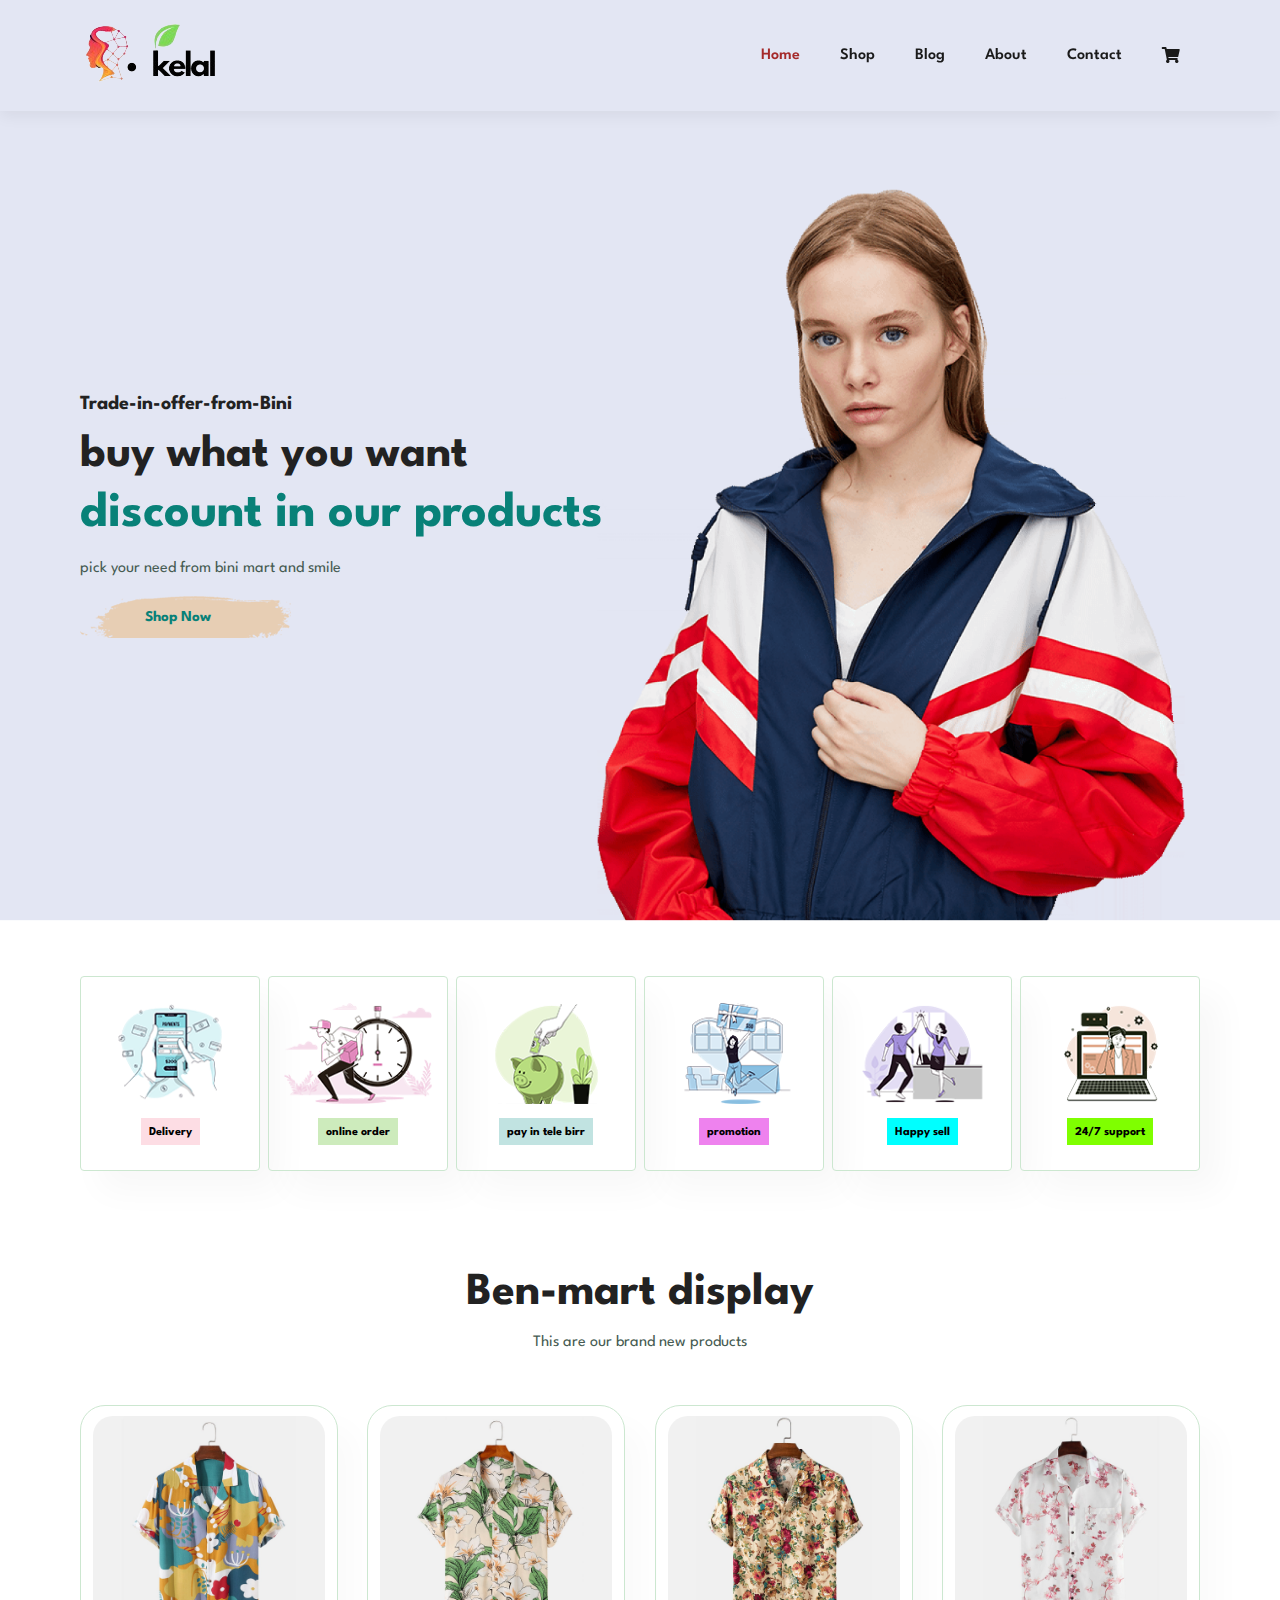
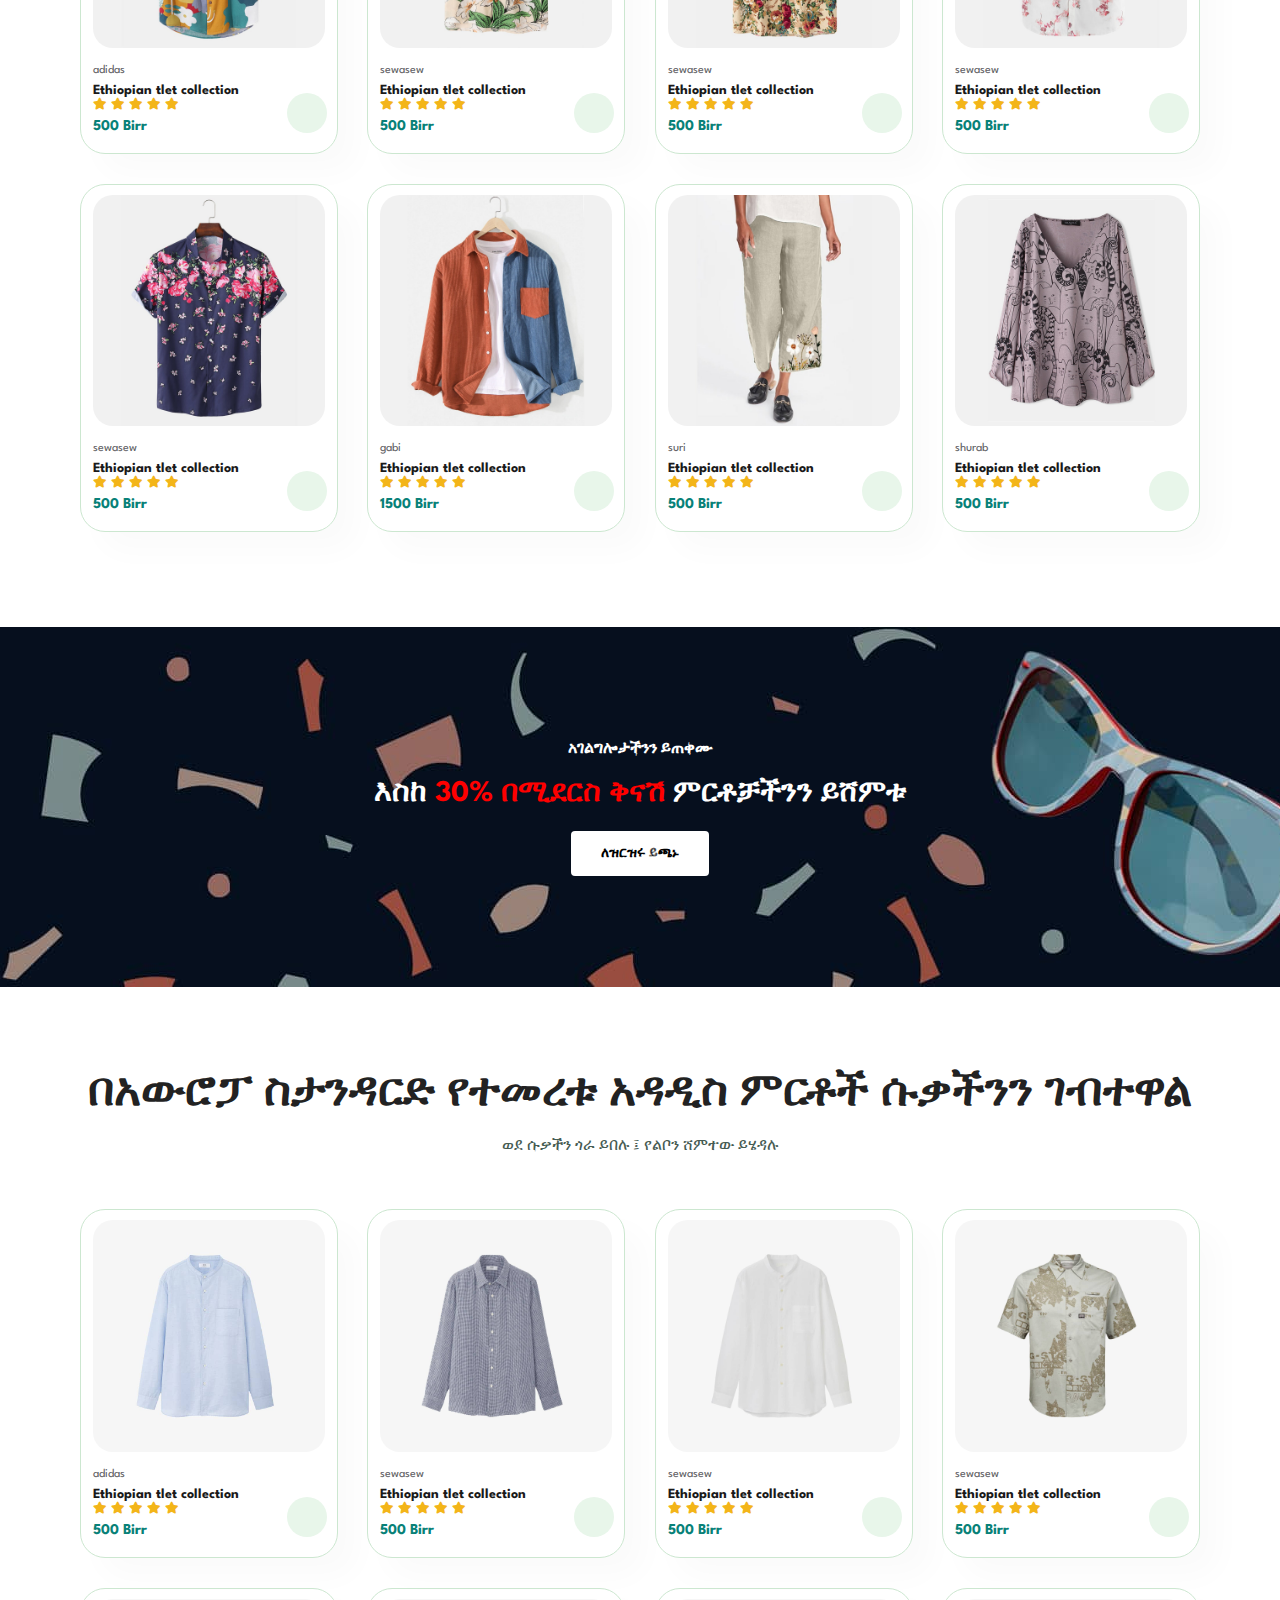
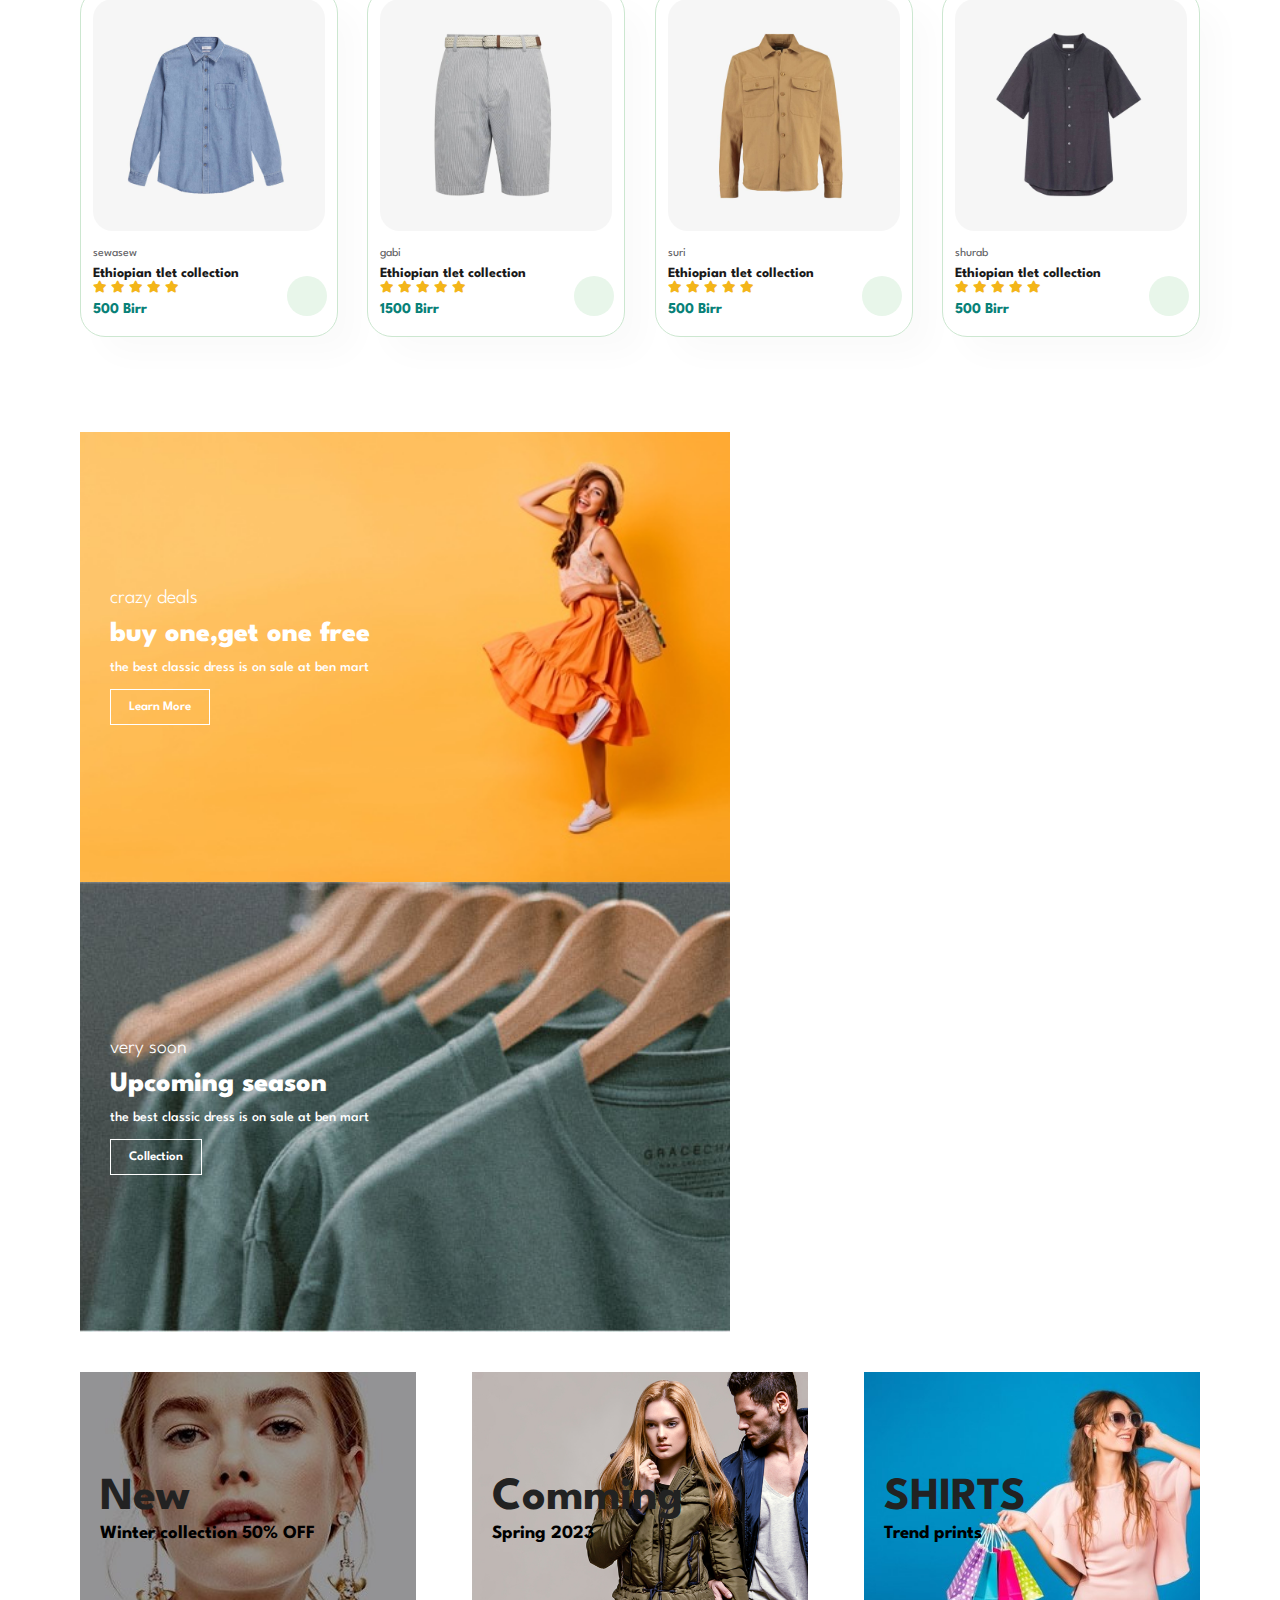
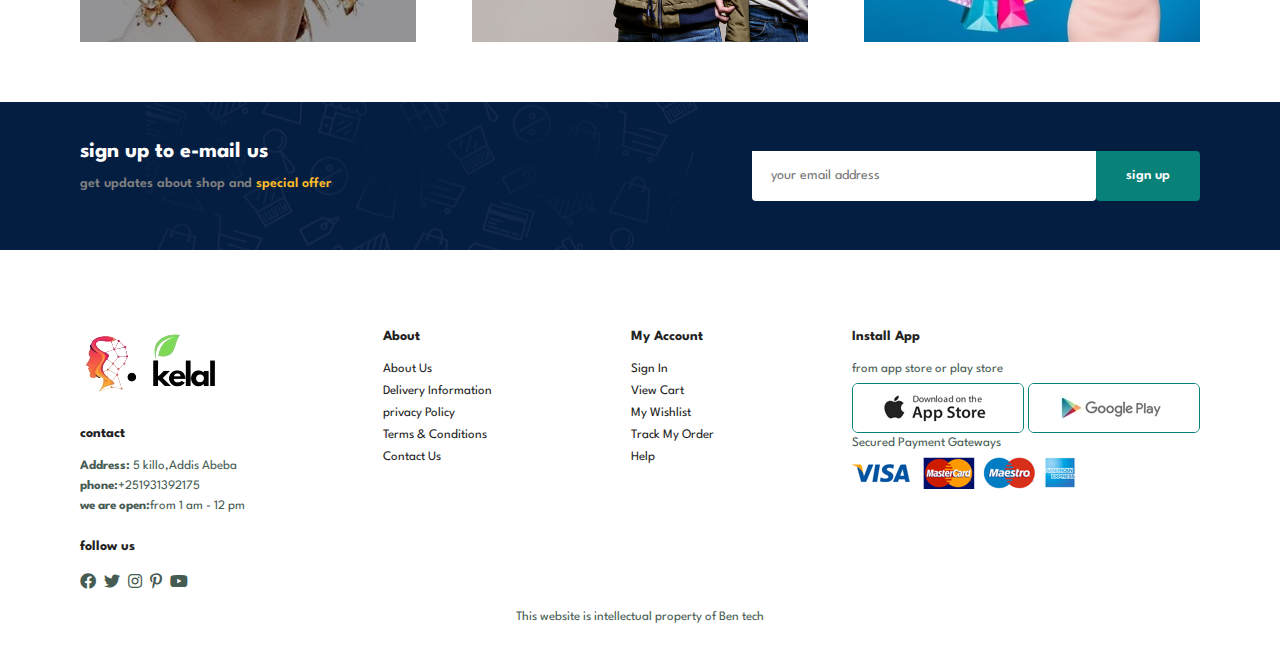
<file: index.html>
<!DOCTYPE html>
<html lang="en">

    <head>
        <meta charset="UTF-8">
        <meta http-equiv="X-UA-Compatible" content="IE=edge">
        <meta name="viewport" content="width=device-width, initial-scale=1.0">
        <title>ben mart</title>
        <link rel="stylesheet" href="https://pro.fontawesome.com/releases/v5.10.0/css/all.css" /> <!--font awsome icon cdn link-->

        <link rel="stylesheet" href="style.css">
    </head>
 
    <body> 
        <section id="header">
            <a href="#"><img src="img/logo.png" class="logo" alt=""</a> <!--this is for the canva logo-->

              <!--creat navigators-->
            <div>
                <ul id="navbar">
                    <li> <a class="active" href="index.html">Home</a></li> <!--active is to high light the home link when we appraoch to it-->
                    <li> <a href="shop.html">Shop</a></li>
                    <li> <a href="blog.html">Blog</a></li>
                    <li> <a href="about.html">About</a></li>
                    <li> <a href="contact.html">Contact</a></li>
                    <li id="lg-bag"> <a href="cart.html"><i class="fas fa-shopping-cart"></i></a></li> <!--for shopping cart icon-->
                    <a href="#" id="close"><i class="far fa-times"></i></a>  <!--anchor tag to close button-->

                </ul>
            </div>

            <!--to creat hamberger menu during styling-->
            <div id="mobile">
                
                <a href="cart.html"><i class="fas fa-shopping-cart"></i></a> 
                <i id="bar" class="fas fa-outdent"></i>
            </div>
        </section>

        <section id="hero">
            <h4>Trade-in-offer-from-Bini</h4>
            <h2>buy what you want</h2>
            <h1>discount in our products</h1>
            <p>pick your need from bini mart and smile</p>
            <button>Shop Now</button>


        </section>
                               
        <section id="feature" class="section-p1"> <!--creating the feature section-->
            <!--section-p1 is for the section padding-->
            <div class="fe-box">
                <img src="img/features/f1.png" alt="">
                <h6>Delivery</h6>
            </div>
            <div class="fe-box">
                <img src="img/features/f2.png" alt="">
                <h6>online order</h6>
            </div>
            <div class="fe-box">
                <img src="img/features/f3.png" alt="">
                <h6>pay in tele birr</h6>
            </div>
            <div class="fe-box">
                <img src="img/features/f4.png" alt="">
                <h6>promotion</h6>
            </div>
            <div class="fe-box">
                <img src="img/features/f5.png" alt="">
                <h6>Happy sell</h6>
            </div>
            <div class="fe-box">
                <img src="img/features/f6.png" alt="">
                <h6>24/7 support</h6>
            </div>

        </section>

        <section id="product1" class="section-p1">
            <h2>Ben-mart display</h2>
            <p>This are our brand new products</p>
            <div class="pro-container">
                <div class="pro">
                    <img src="img/products/f1.jpg" alt="">

                    <div class="des">
                        <span>adidas</span>  <!--to brand name-->
                        <h5>Ethiopian tlet collection</h5>
                        <div class="star"><!--for the rating system-->
                            <i class="fas fa-star"></i>
                            <i class="fas fa-star"></i>
                            <i class="fas fa-star"></i>
                            <i class="fas fa-star"></i>
                            <i class="fas fa-star"></i>

                    </div> 
                    <h4>500 Birr</h4>
                </div>
                <a href="#"><i class="fas fa-shopping-cart cart"></i></a> <!--to add cart button-->
            </div>

                <div class="pro">
                    <img src="img/products/f2.jpg" alt="">

                    <div class="des">
                        <span>sewasew</span>  <!--to brand name-->
                        <h5>Ethiopian tlet collection</h5>
                        <div class="star"><!--for the rating system-->
                            <i class="fas fa-star"></i>
                            <i class="fas fa-star"></i>
                            <i class="fas fa-star"></i>
                            <i class="fas fa-star"></i>
                            <i class="fas fa-star"></i>

                    </div> 
                    <h4>500 Birr</h4>
                </div>
                <a href="#"><i class="fas fa-shopping-cart cart"></i></a> <!--to add cart button-->
            </div>

                <div class="pro">
                    <img src="img/products/f3.jpg" alt="">

                    <div class="des">
                        <span>sewasew</span>  <!--to brand name-->
                        <h5>Ethiopian tlet collection</h5>
                        <div class="star"><!--for the rating system-->
                            <i class="fas fa-star"></i>
                            <i class="fas fa-star"></i>
                            <i class="fas fa-star"></i>
                            <i class="fas fa-star"></i>
                            <i class="fas fa-star"></i>

                    </div> 
                    <h4>500 Birr</h4>
                </div>
                <a href="#"><i class="fas fa-shopping-cart cart"></i></a> <!--to add cart button-->
            </div>




                <div class="pro">
                    <img src="img/products/f4.jpg" alt="">

                    <div class="des">
                        <span>sewasew</span>  <!--to brand name-->
                        <h5>Ethiopian tlet collection</h5>
                        <div class="star"><!--for the rating system-->
                            <i class="fas fa-star"></i>
                            <i class="fas fa-star"></i>
                            <i class="fas fa-star"></i>
                            <i class="fas fa-star"></i>
                            <i class="fas fa-star"></i>

                    </div> 
                    <h4>500 Birr</h4>
                </div>
                <a href="#"><i class="fas fa-shopping-cart cart"></i></a> <!--to add cart button-->
            </div>

                <div class="pro">
                    <img src="img/products/f5.jpg" alt="">

                    <div class="des">
                        <span>sewasew</span>  <!--to brand name-->
                        <h5>Ethiopian tlet collection</h5>
                        <div class="star"><!--for the rating system-->
                            <i class="fas fa-star"></i>
                            <i class="fas fa-star"></i>
                            <i class="fas fa-star"></i>
                            <i class="fas fa-star"></i>
                            <i class="fas fa-star"></i>

                    </div> 
                    <h4>500 Birr</h4>
                </div>
                <a href="#"><i class="fas fa-shopping-cart cart"></i></a> <!--to add cart button-->
            </div>


                <div class="pro">
                    <img src="img/products/f6.jpg" alt="">

                    <div class="des">
                        <span>gabi</span>  <!--to brand name-->
                        <h5>Ethiopian tlet collection</h5>
                        <div class="star"><!--for the rating system-->
                            <i class="fas fa-star"></i>
                            <i class="fas fa-star"></i>
                            <i class="fas fa-star"></i>
                            <i class="fas fa-star"></i>
                            <i class="fas fa-star"></i>

                    </div> 
                    <h4>1500 Birr</h4>
                </div>
                <a href="#"><i class="fas fa-shopping-cart cart"></i></a> <!--to add cart button-->
            </div>

                <div class="pro">
                    <img src="img/products/f7.jpg" alt="">

                    <div class="des">
                        <span>suri</span>  <!--to brand name-->
                        <h5>Ethiopian tlet collection</h5>
                        <div class="star"><!--for the rating system-->
                            <i class="fas fa-star"></i>
                            <i class="fas fa-star"></i>
                            <i class="fas fa-star"></i>
                            <i class="fas fa-star"></i>
                            <i class="fas fa-star"></i>

                    </div> 
                    <h4>500 Birr</h4>
                </div>
                <a href="#"><i class="fas fa-shopping-cart cart"></i></a> <!--to add cart button-->
            </div>
                <div class="pro">
                    <img src="img/products/f8.jpg" alt="">

                    <div class="des">
                        <span>shurab</span>  <!--to brand name-->
                        <h5>Ethiopian tlet collection</h5>
                        <div class="star"><!--for the rating system-->
                            <i class="fas fa-star"></i>
                            <i class="fas fa-star"></i>
                            <i class="fas fa-star"></i>
                            <i class="fas fa-star"></i>
                            <i class="fas fa-star"></i>

                    </div> 
                    <h4>500 Birr</h4>
                </div>
                <a href="#"><i class="fas fa-shopping-cart cart"></i></a> <!--to add cart button-->
            </div>




            </div>


        </section>

        <section id="banner" class="section-m1">
            <h4>አገልግሎታችንን ይጠቀሙ</h4>
            <h2> እስከ <span>30% በሚደርስ ቅናሽ </span>ምርቶቻችንን ይሸምቱ</h2>
            <button class="normal">ለዝርዝሩ ይጫኑ</button>
        </section>


        <section id="product1" class="section-p1">
            <h2>በአውሮፓ ስታንዳርድ የተመረቱ አዳዲስ ምርቶች ሱቃችንን ገብተዋል</h2>
            <p>ወደ ሱቃችን ጎራ ይበሉ ፤ የልቦን ሸምተው ይሄዳሉ</p>
            <div class="pro-container">
                <div class="pro">
                    <img src="img/products/n1.jpg" alt="">

                    <div class="des">
                        <span>adidas</span>  <!--to brand name-->
                        <h5>Ethiopian tlet collection</h5>
                        <div class="star"><!--for the rating system-->
                            <i class="fas fa-star"></i>
                            <i class="fas fa-star"></i>
                            <i class="fas fa-star"></i>
                            <i class="fas fa-star"></i>
                            <i class="fas fa-star"></i>

                    </div> 
                    <h4>500 Birr</h4>
                </div>
                <a href="#"><i class="fas fa-shopping-cart cart"></i></a> <!--to add cart button-->
            </div>

                <div class="pro">
                    <img src="img/products/n2.jpg" alt="">

                    <div class="des">
                        <span>sewasew</span>  <!--to brand name-->
                        <h5>Ethiopian tlet collection</h5>
                        <div class="star"><!--for the rating system-->
                            <i class="fas fa-star"></i>
                            <i class="fas fa-star"></i>
                            <i class="fas fa-star"></i>
                            <i class="fas fa-star"></i>
                            <i class="fas fa-star"></i>

                    </div> 
                    <h4>500 Birr</h4>
                </div>
                <a href="#"><i class="fas fa-shopping-cart cart"></i></a> <!--to add cart button-->
            </div>

                <div class="pro">
                    <img src="img/products/n3.jpg" alt="">

                    <div class="des">
                        <span>sewasew</span>  <!--to brand name-->
                        <h5>Ethiopian tlet collection</h5>
                        <div class="star"><!--for the rating system-->
                            <i class="fas fa-star"></i>
                            <i class="fas fa-star"></i>
                            <i class="fas fa-star"></i>
                            <i class="fas fa-star"></i>
                            <i class="fas fa-star"></i>

                    </div> 
                    <h4>500 Birr</h4>
                </div>
                <a href="#"><i class="fas fa-shopping-cart cart"></i></a> <!--to add cart button-->
            </div>




                <div class="pro">
                    <img src="img/products/n4.jpg" alt="">

                    <div class="des">
                        <span>sewasew</span>  <!--to brand name-->
                        <h5>Ethiopian tlet collection</h5>
                        <div class="star"><!--for the rating system-->
                            <i class="fas fa-star"></i>
                            <i class="fas fa-star"></i>
                            <i class="fas fa-star"></i>
                            <i class="fas fa-star"></i>
                            <i class="fas fa-star"></i>

                    </div> 
                    <h4>500 Birr</h4>
                </div>
                <a href="#"><i class="fas fa-shopping-cart cart"></i></a> <!--to add cart button-->
            </div>

                <div class="pro">
                    <img src="img/products/n5.jpg" alt="">

                    <div class="des">
                        <span>sewasew</span>  <!--to brand name-->
                        <h5>Ethiopian tlet collection</h5>
                        <div class="star"><!--for the rating system-->
                            <i class="fas fa-star"></i>
                            <i class="fas fa-star"></i>
                            <i class="fas fa-star"></i>
                            <i class="fas fa-star"></i>
                            <i class="fas fa-star"></i>

                    </div> 
                    <h4>500 Birr</h4>
                </div>
                <a href="#"><i class="fas fa-shopping-cart cart"></i></a> <!--to add cart button-->
            </div>


                <div class="pro">
                    <img src="img/products/n6.jpg" alt="">

                    <div class="des">
                        <span>gabi</span>  <!--to brand name-->
                        <h5>Ethiopian tlet collection</h5>
                        <div class="star"><!--for the rating system-->
                            <i class="fas fa-star"></i>
                            <i class="fas fa-star"></i>
                            <i class="fas fa-star"></i>
                            <i class="fas fa-star"></i>
                            <i class="fas fa-star"></i>

                    </div> 
                    <h4>1500 Birr</h4>
                </div>
                <a href="#"><i class="fas fa-shopping-cart cart"></i></a> <!--to add cart button-->
            </div>

                <div class="pro">
                    <img src="img/products/n7.jpg" alt="">

                    <div class="des">
                        <span>suri</span>  <!--to brand name-->
                        <h5>Ethiopian tlet collection</h5>
                        <div class="star"><!--for the rating system-->
                            <i class="fas fa-star"></i>
                            <i class="fas fa-star"></i>
                            <i class="fas fa-star"></i>
                            <i class="fas fa-star"></i>
                            <i class="fas fa-star"></i>

                    </div> 
                    <h4>500 Birr</h4>
                </div>
                <a href="#"><i class="fas fa-shopping-cart cart"></i></a> <!--to add cart button-->
            </div>
                <div class="pro">
                    <img src="img/products/n8.jpg" alt="">

                    <div class="des">
                        <span>shurab</span>  <!--to brand name-->
                        <h5>Ethiopian tlet collection</h5>
                        <div class="star"><!--for the rating system-->
                            <i class="fas fa-star"></i>
                            <i class="fas fa-star"></i>
                            <i class="fas fa-star"></i>
                            <i class="fas fa-star"></i>
                            <i class="fas fa-star"></i>

                    </div> 
                    <h4>500 Birr</h4>
                </div>
                <a href="#"><i class="fas fa-shopping-cart cart"></i></a> <!--to add cart button-->
            </div>




            </div>


        </section>

        <section id="sm-banner" class="section-p1">
            <div class="banner-box">
                <h4>crazy deals</h4>
                <h2>buy one,get one free</h2>
                <span>the best classic dress is on sale at ben mart</span>
                <button class="white">Learn More</button>

            </div>

            <div class="banner-box banner-box2">
                <h4>very soon</h4>
                <h2>Upcoming season</h2>
                <span>the best classic dress is on sale at ben mart</span>
                <button class="white">Collection</button>

            </div>
        </section>

        <section id="banner3">
            <div class="banner-box">
                <h2>New</h2>
                <h3>Winter collection 50% OFF</h3>
            </div>

            <div class="banner-box banner-box2">
                <h2>Comming</h2>
                <h3>Spring 2023</h3>
            </div>

            <div class="banner-box banner-box3" >
                <h2>SHIRTS</h2>
                <h3>Trend prints</h3>
            </div>
            
        </section>

        <section id="newsletter" class="section-p1 section-m1">
            <div class="newstext">
                <h4>sign up to e-mail us</h4>
                <p>get updates about shop and <span>special offer</span></p>
            </div>

            <div class="form">
                <input type="text" placeholder="your email address">
                <button class="normal">sign up</button>

            </div>


        </section>

        <footer class="section-p1">
            <div class="col">
                <img class="logo" src="img/logo.png" alt="">
                <h4>contact</h4>
                <p><strong>Address:</strong> 5 killo,Addis Abeba</p>
                <p><strong>phone:</strong>+251931392175</p>
                <p><strong>we are open:</strong>from 1 am - 12 pm</p>

                <div class="follow">
                    <h4>follow us</h4>
                    <div class="icon">
                        <i class="fab fa-facebook"></i>
                        <i class="fab fa-twitter"></i>
                        <i class="fab fa-instagram"></i>
                        <i class="fab fa-pinterest-p"></i>
                        <i class="fab fa-youtube"></i>
                    </div>
                </div>

            </div>

            <div class="col">
                <h4>About</h4>
                <a href="#">About Us</a>
                <a href="#">Delivery Information</a>
                <a href="#">privacy Policy</a>
                <a href="#">Terms & Conditions</a>
                <a href="#">Contact Us</a>
            </div>

            <div class="col">
                <h4>My Account</h4>
                <a href="#">Sign In</a>
                <a href="#">View Cart</a>
                <a href="#">My Wishlist</a>
                <a href="#">Track My Order</a>
                <a href="#">Help</a>
            </div>

            <div class="col install" >
                <h4>Install App</h4>
                <p>from app store or play store</p>
                <div class="row">
                    <img src="img/pay/app.jpg" alt="">
                    <img src="img/pay/play.jpg" alt="">
                </div>
                <p>Secured Payment Gateways</p>
                <img src="img/pay/pay.png" alt="">
            

            </div>

            <div class="copyright">
                <p>This website is intellectual property of Ben tech</p>
            </div>
        
        </footer>



        

      


        <script src="script.js"></script>
    </body>

</html>
</file>
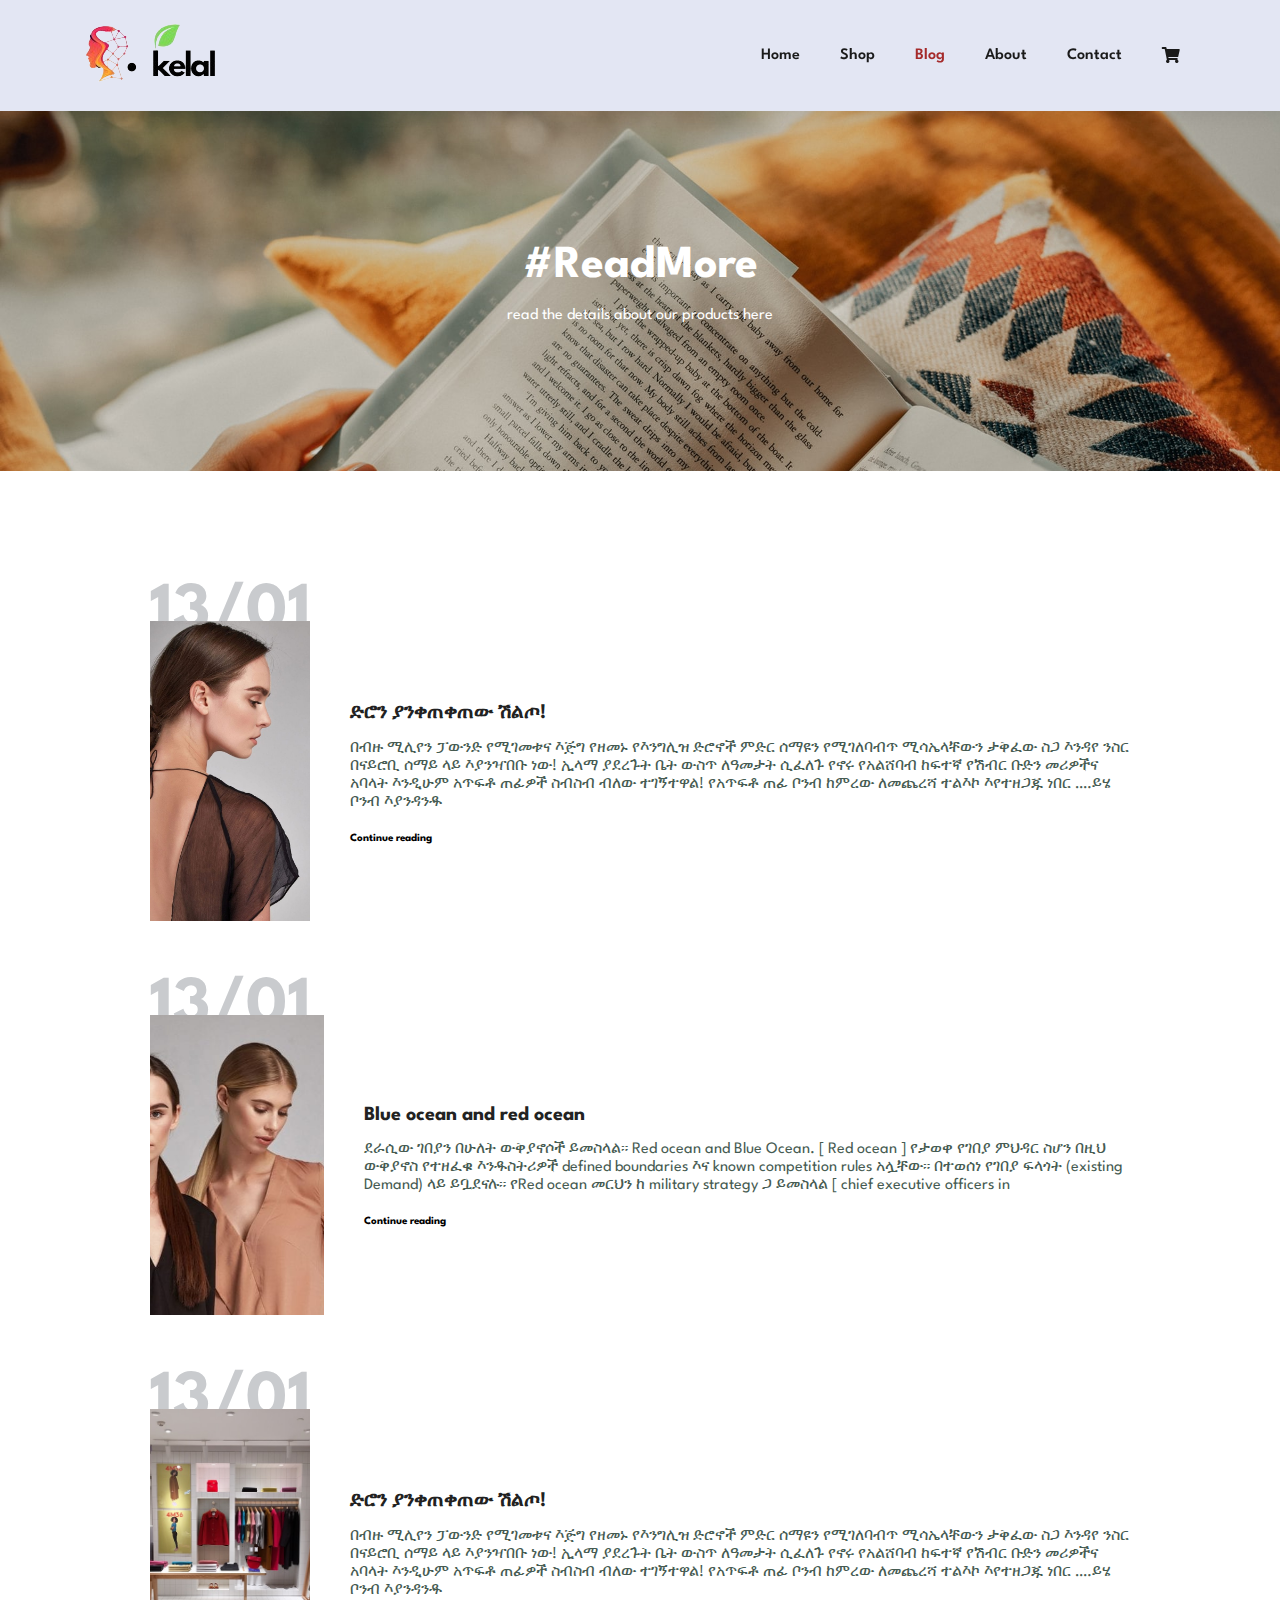
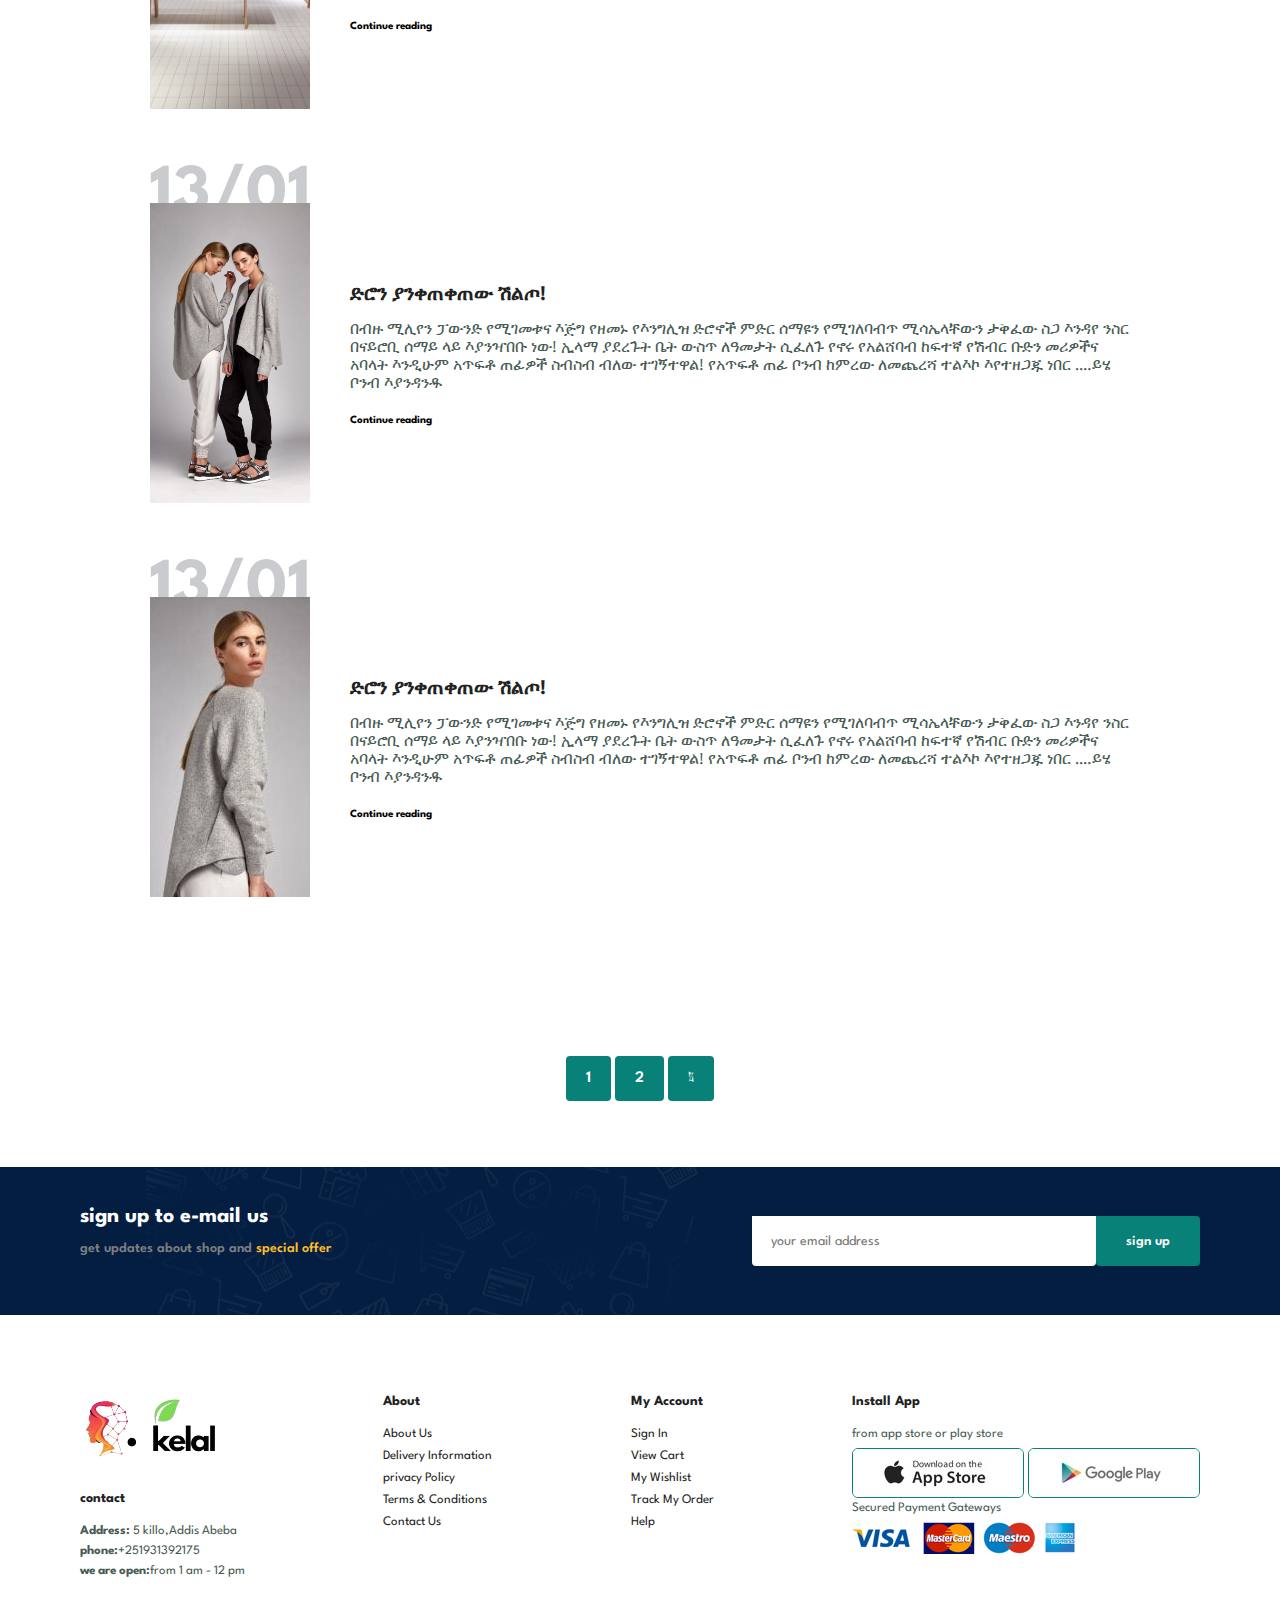
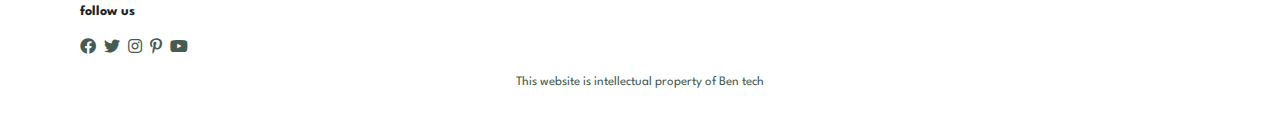
<file: blog.html>
<!DOCTYPE html>
<html lang="en">

    <head>
        <meta charset="UTF-8">
        <meta http-equiv="X-UA-Compatible" content="IE=edge">
        <meta name="viewport" content="width=device-width, initial-scale=1.0">
        <title>ben mart</title>
        <link rel="stylesheet" href="https://pro.fontawesome.com/releases/v5.10.0/css/all.css" /> <!--font awsome icon cdn link-->

        <link rel="stylesheet" href="style.css">
    </head>
 
    <body> 
        <section id="header">
            <a href="#"><img src="img/logo.png" class="logo" alt=""</a> <!--this is for the canva logo-->

              <!--creat navigators-->
            <div>
                <ul id="navbar">
                    <li> <a  href="index.html">Home</a></li> 
                    <li> <a href="shop.html">Shop</a></li>
                    <li> <a class="active" href="blog.html">Blog</a></li> <!--active is to high light the home link when we appraoch to it-->
                    <li> <a href="about.html">About</a></li>
                    <li> <a href="contact.html">Contact</a></li>
                    <li id="lg-bag"> <a href="cart.html"><i class="fas fa-shopping-cart"></i></a></li> <!--for shopping cart icon-->
                    <a href="#" id="close"><i class="far fa-times"></i></a>  <!--anchor tag to close button-->

                </ul>
            </div>

            <!--to creat hamberger menu during styling-->
            <div id="mobile">
                
                <a href="cart.html"><i class="fas fa-shopping-cart"></i></a> 
                <i id="bar" class="fas fa-outdent"></i>
            </div>
        </section>

        <section id="page-header" class="blog-header">
           
            <h2>#ReadMore</h2>
           
            <p>read the details about our products here</p>
            


        </section>

        <!--add new section-->

        <section id="blog">
            <div class="blog-box">
                <div class="blog-img">
                    <img src="img/blog/b1.jpg" alt="">
                </div>
                <div class=blog-details">
                    <h4>ድሮን ያንቀጠቀጠው ሽልጦ!</h4>
                    <p>

  በብዙ ሚሊየን ፓውንድ የሚገመቱና እጅግ የዘመኑ የእንግሊዝ 
   ድሮኖች ምድር ሰማዩን የሚገለባብጥ  ሚሳኤላቸውን ታቅፈው ስጋ
    እንዳየ ንስር በናይሮቢ ሰማይ ላይ  እያንዣበቡ ነው! ኢላማ ያደረጉት
     ቤት ውስጥ  ለዓመታት ሲፈለጉ የኖሩ የአልሸባብ ከፍተኛ 
     የሽብር ቡድን መሪዎችና አባላት እንዲሁም አጥፍቶ ጠፊዎች
      ስብስብ ብለው ተገኝተዋል! የአጥፍቶ ጠፊ ቦንብ ከምረው
       ለመጨረሻ ተልእኮ እየተዘጋጁ ነበር ….ይሄ ቦንብ እያንዳንዱ


                    </p>

                    <div class="blog-details">
                        <a href="#">Continue reading</a>
                    </div>
                    
                   
                
                </div>
                <h1>13/01</h1>
            </div>

            <div class="blog-box">
                <div class="blog-img">
                    <img src="img/blog/b2.jpg" alt="">
                </div>
                <div class=blog-details">
                    <h4>Blue ocean and red ocean</h4>
                    <p>

                        ደራሲው ገበያን በሁለት ውቅያኖሶች ይመስላል። Red ocean and Blue Ocean.
                        [ Red ocean ] የታወቀ የገበያ ምህዳር ስሆን በዚህ ውቅያኖስ የተዘፈቁ እንዱስትሪዎች defined boundaries እና known competition rules አሏቸው። በተወሰነ የገበያ ፍላጎት (existing Demand) ላይ ይቧደናሉ። የRed ocean መርህን ከ military strategy ጋ ይመስላል 
                        [ chief executive officers in
                        
                        

                    </p>

                    <div class="blog-details">
                        <a href="#">Continue reading</a>
                    </div>
                    
                   
                
                </div>
                <h1>13/01</h1>
            </div>

            <div class="blog-box">
                <div class="blog-img">
                    <img src="img/blog/b3.jpg" alt="">
                </div>
                <div class=blog-details">
                    <h4>ድሮን ያንቀጠቀጠው ሽልጦ!</h4>
                    <p>

  በብዙ ሚሊየን ፓውንድ የሚገመቱና እጅግ የዘመኑ የእንግሊዝ 
   ድሮኖች ምድር ሰማዩን የሚገለባብጥ  ሚሳኤላቸውን ታቅፈው ስጋ
    እንዳየ ንስር በናይሮቢ ሰማይ ላይ  እያንዣበቡ ነው! ኢላማ ያደረጉት
     ቤት ውስጥ  ለዓመታት ሲፈለጉ የኖሩ የአልሸባብ ከፍተኛ 
     የሽብር ቡድን መሪዎችና አባላት እንዲሁም አጥፍቶ ጠፊዎች
      ስብስብ ብለው ተገኝተዋል! የአጥፍቶ ጠፊ ቦንብ ከምረው
       ለመጨረሻ ተልእኮ እየተዘጋጁ ነበር ….ይሄ ቦንብ እያንዳንዱ


                    </p>

                    <div class="blog-details">
                        <a href="#">Continue reading</a>
                    </div>
                    
                   
                
                </div>
                <h1>13/01</h1>
            </div>

            <div class="blog-box">
                <div class="blog-img">
                    <img src="img/blog/b4.jpg" alt="">
                </div>
                <div class=blog-details">
                    <h4>ድሮን ያንቀጠቀጠው ሽልጦ!</h4>
                    <p>

  በብዙ ሚሊየን ፓውንድ የሚገመቱና እጅግ የዘመኑ የእንግሊዝ 
   ድሮኖች ምድር ሰማዩን የሚገለባብጥ  ሚሳኤላቸውን ታቅፈው ስጋ
    እንዳየ ንስር በናይሮቢ ሰማይ ላይ  እያንዣበቡ ነው! ኢላማ ያደረጉት
     ቤት ውስጥ  ለዓመታት ሲፈለጉ የኖሩ የአልሸባብ ከፍተኛ 
     የሽብር ቡድን መሪዎችና አባላት እንዲሁም አጥፍቶ ጠፊዎች
      ስብስብ ብለው ተገኝተዋል! የአጥፍቶ ጠፊ ቦንብ ከምረው
       ለመጨረሻ ተልእኮ እየተዘጋጁ ነበር ….ይሄ ቦንብ እያንዳንዱ


                    </p>

                    <div class="blog-details">
                        <a href="#">Continue reading</a>
                    </div>
                    
                   
                
                </div>
                <h1>13/01</h1>
            </div>

            <div class="blog-box">
                <div class="blog-img">
                    <img src="img/blog/b5.jpg" alt="">
                </div>
                <div class=blog-details">
                    <h4>ድሮን ያንቀጠቀጠው ሽልጦ!</h4>
                    <p>

  በብዙ ሚሊየን ፓውንድ የሚገመቱና እጅግ የዘመኑ የእንግሊዝ 
   ድሮኖች ምድር ሰማዩን የሚገለባብጥ  ሚሳኤላቸውን ታቅፈው ስጋ
    እንዳየ ንስር በናይሮቢ ሰማይ ላይ  እያንዣበቡ ነው! ኢላማ ያደረጉት
     ቤት ውስጥ  ለዓመታት ሲፈለጉ የኖሩ የአልሸባብ ከፍተኛ 
     የሽብር ቡድን መሪዎችና አባላት እንዲሁም አጥፍቶ ጠፊዎች
      ስብስብ ብለው ተገኝተዋል! የአጥፍቶ ጠፊ ቦንብ ከምረው
       ለመጨረሻ ተልእኮ እየተዘጋጁ ነበር ….ይሄ ቦንብ እያንዳንዱ


                    </p>

                    <div class="blog-details">
                        <a href="#">Continue reading</a>
                    </div>
                    
                   
                
                </div>
                <h1>13/01</h1>
            </div>


        </section>
     
        <section id="pagination"  class="section-p1 section-m1">
            <a href="#">1</a>
            <a href="#">2</a>
            <a href="#"> <i class="fal fa-long-arrow-alt-right"></i></a>
        </section>


        <section id="newsletter" class="section-p1 section-m1">
            <div class="newstext">
                <h4>sign up to e-mail us</h4>
                <p>get updates about shop and <span>special offer</span></p>
            </div>

            <div class="form">
                <input type="text" placeholder="your email address">
                <button class="normal">sign up</button>

            </div>


        </section>

        <footer class="section-p1">
            <div class="col">
                <img class="logo" src="img/logo.png" alt="">
                <h4>contact</h4>
                <p><strong>Address:</strong> 5 killo,Addis Abeba</p>
                <p><strong>phone:</strong>+251931392175</p>
                <p><strong>we are open:</strong>from 1 am - 12 pm</p>

                <div class="follow">
                    <h4>follow us</h4>
                    <div class="icon">
                        <i class="fab fa-facebook"></i>
                        <i class="fab fa-twitter"></i>
                        <i class="fab fa-instagram"></i>
                        <i class="fab fa-pinterest-p"></i>
                        <i class="fab fa-youtube"></i>
                    </div>
                </div>

            </div>

            <div class="col">
                <h4>About</h4>
                <a href="#">About Us</a>
                <a href="#">Delivery Information</a>
                <a href="#">privacy Policy</a>
                <a href="#">Terms & Conditions</a>
                <a href="#">Contact Us</a>
            </div>

            <div class="col">
                <h4>My Account</h4>
                <a href="#">Sign In</a>
                <a href="#">View Cart</a>
                <a href="#">My Wishlist</a>
                <a href="#">Track My Order</a>
                <a href="#">Help</a>
            </div>

            <div class="col install" >
                <h4>Install App</h4>
                <p>from app store or play store</p>
                <div class="row">
                    <img src="img/pay/app.jpg" alt="">
                    <img src="img/pay/play.jpg" alt="">
                </div>
                <p>Secured Payment Gateways</p>
                <img src="img/pay/pay.png" alt="">
            

            </div>

            <div class="copyright">
                <p>This website is intellectual property of Ben tech</p>
            </div>
        
        </footer>



        

      


        <script src="script.js"></script>
    </body>

</html>
</file>
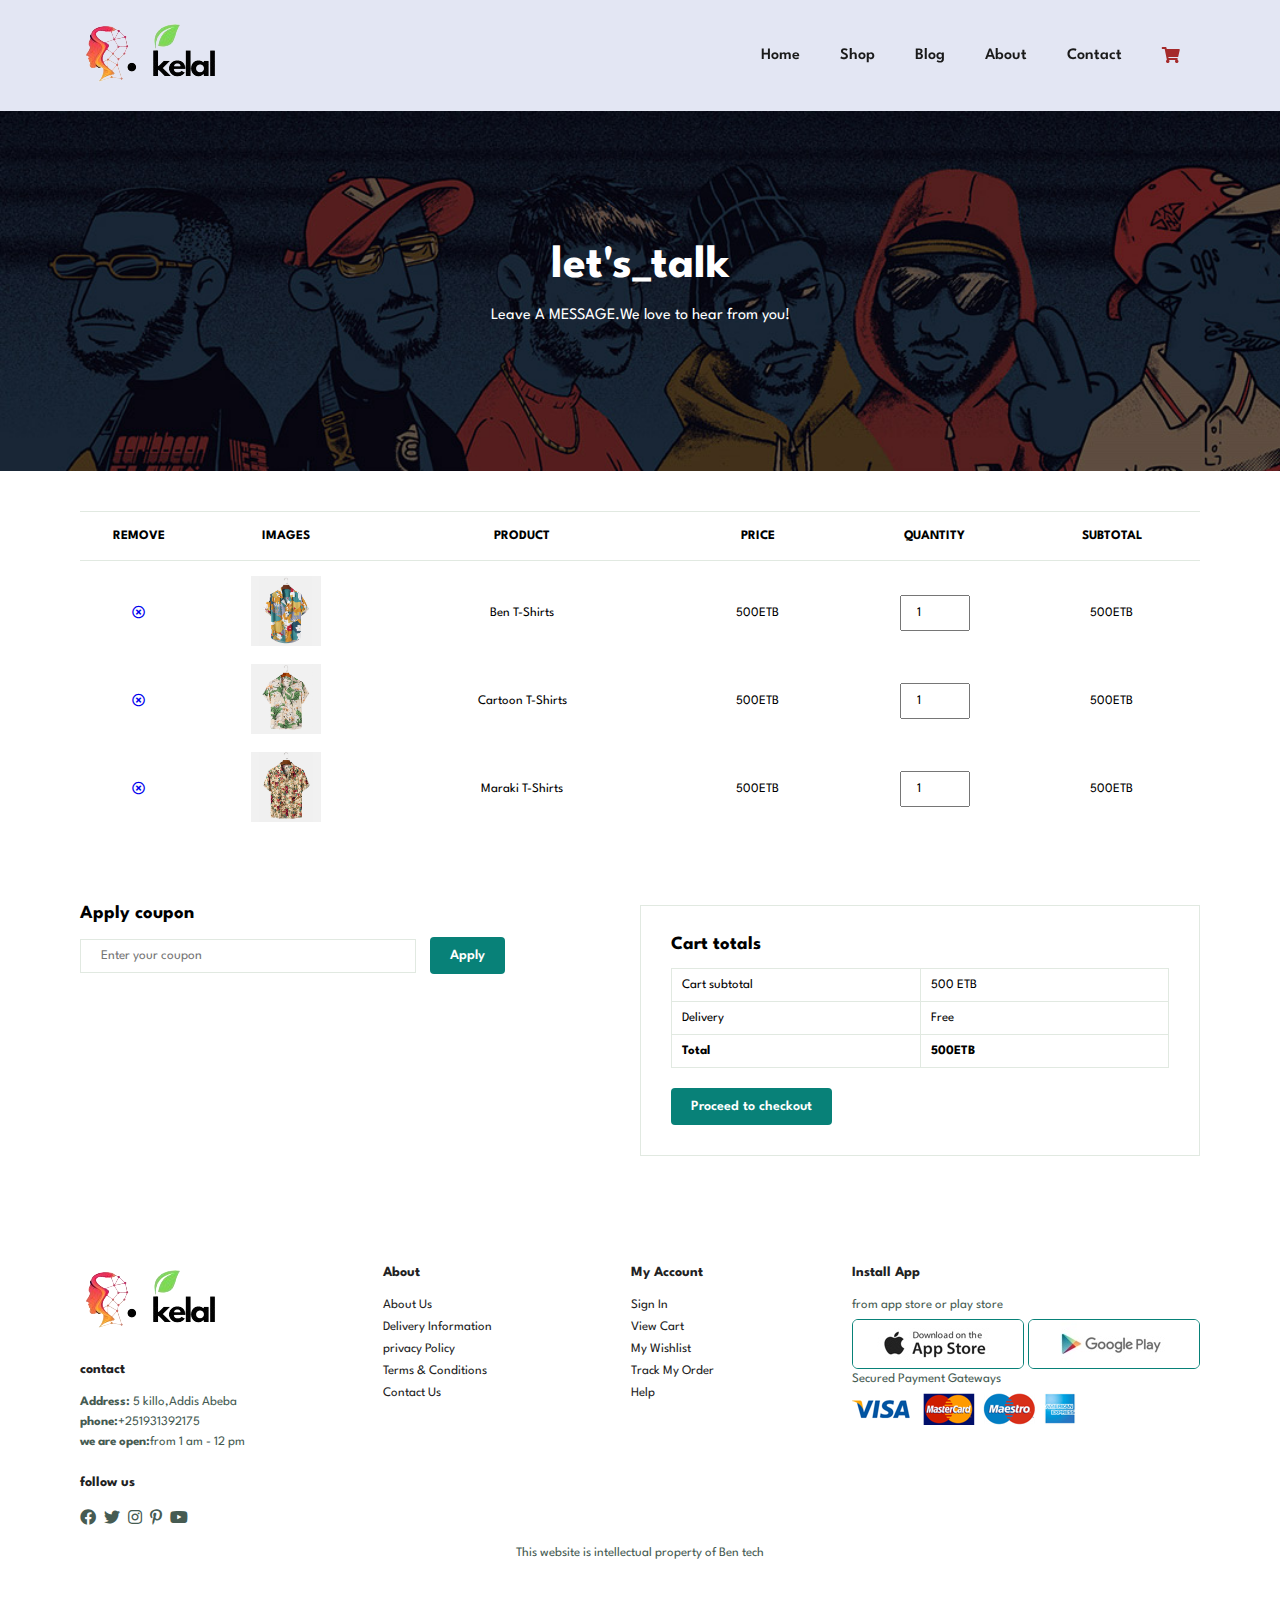
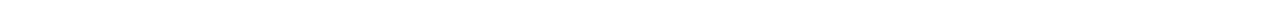
<file: cart.html>
<!DOCTYPE html>
<html lang="en">

    <head>
        <meta charset="UTF-8">
        <meta http-equiv="X-UA-Compatible" content="IE=edge">
        <meta name="viewport" content="width=device-width, initial-scale=1.0">
        <title>ben mart</title>
        <link rel="stylesheet" href="https://pro.fontawesome.com/releases/v5.10.0/css/all.css" /> <!--font awsome icon cdn link-->

        <link rel="stylesheet" href="style.css">
    </head>
 
    <body> 
        <section id="header">
            <a href="#"><img src="img/logo.png" class="logo" alt=""</a> <!--this is for the canva logo-->

              <!--creat navigators-->
            <div>
                <ul id="navbar">
                    <li> <a  href="index.html">Home</a></li> 
                    <li> <a href="shop.html">Shop</a></li>
                    <li> <a href="blog.html">Blog</a></li> <!--active is to high light the home link when we appraoch to it-->
                    <li> <a  href="about.html">About</a></li>
                    <li> <a  href="contact.html">Contact</a></li>
                    <li  id="lg-bag"> <a class="active" href="cart.html"><i class="fas fa-shopping-cart"></i></a></li> <!--for shopping cart icon-->
                    <a href="#" id="close"><i class="far fa-times"></i></a>  <!--anchor tag to close button-->

                </ul>
            </div>

            <!--to creat hamberger menu during styling-->
            <div id="mobile">
                
                <a href="cart.html"><i class="fas fa-shopping-cart"></i></a> 
                <i id="bar" class="fas fa-outdent"></i>
            </div>
        </section>

        <section id="page-header" class="about-header">
           
            <h2>let's_talk</h2>
           
            <p>Leave A MESSAGE.We love to hear from you!</p>
            


        </section>

        <!--add new section-->

        <section id="cart" class="section-p1">
            <table width="100%">
                <thead>
                    <tr>
                        <td>Remove</td>
                        <td>Images</td>
                        <td>Product</td>
                        <td>price</td>
                        <td>Quantity</td>
                        <td>Subtotal</td>

                    </tr>
                </thead>

                <tbody>
                    <tr>
                        <td><a href="#"><i class="far fa-times-circle"></i></a></td>
                        <td><img src="img/products/f1.jpg" alt=""></td>
                        <td>Ben T-Shirts</td>
                        <td>500ETB</td>
                        <td><input type="number" value="1"></td>
                        <td>500ETB</td>
                    </tr>

                    <tr>
                        <td><a href="#"><i class="far fa-times-circle"></i></a></td>
                        <td><img src="img/products/f2.jpg" alt=""></td>
                        <td>Cartoon T-Shirts</td>
                        <td>500ETB</td>
                        <td><input type="number" value="1"></td>
                        <td>500ETB</td>
                    </tr>

                    <tr>
                        <td><a href="#"><i class="far fa-times-circle"></i></a></td>
                        <td><img src="img/products/f3.jpg" alt=""></td>
                        <td>Maraki T-Shirts</td>
                        <td>500ETB</td>
                        <td><input type="number" value="1"></td>
                        <td>500ETB</td>
                    </tr>
                </tbody>

            </table>

        </section>

        <section id="cart-add" class="section-p1">
            <div id="coupon">
                <h3>Apply coupon</h3>
                <div>
                    <input type="text" placeholder="Enter your coupon">
                    <button class="normal">Apply</button>
                </div>

            </div>

            <div id="Subtotal">
                <h3>Cart totals</h3>
                <table>
                    <tr>
                        <td>Cart subtotal</td>
                        <td>500 ETB</td>
                    </tr>
                    <tr>
                        <td>Delivery</td>
                        <td>Free</td>

                    </tr>
                    <tr>
                        <td><strong>Total</strong></td>
                        <td><strong>500ETB</strong></td>
                    </tr>
                </table>
                <button class="normal">Proceed to checkout</button>

            </div>
        </section>


        <footer class="section-p1">
            <div class="col">
                <img class="logo" src="img/logo.png" alt="">
                <h4>contact</h4>
                <p><strong>Address:</strong> 5 killo,Addis Abeba</p>
                <p><strong>phone:</strong>+251931392175</p>
                <p><strong>we are open:</strong>from 1 am - 12 pm</p>

                <div class="follow">
                    <h4>follow us</h4>
                    <div class="icon">
                        <i class="fab fa-facebook"></i>
                        <i class="fab fa-twitter"></i>
                        <i class="fab fa-instagram"></i>
                        <i class="fab fa-pinterest-p"></i>
                        <i class="fab fa-youtube"></i>
                    </div>
                </div>

            </div>

            <div class="col">
                <h4>About</h4>
                <a href="#">About Us</a>
                <a href="#">Delivery Information</a>
                <a href="#">privacy Policy</a>
                <a href="#">Terms & Conditions</a>
                <a href="#">Contact Us</a>
            </div>

            <div class="col">
                <h4>My Account</h4>
                <a href="#">Sign In</a>
                <a href="#">View Cart</a>
                <a href="#">My Wishlist</a>
                <a href="#">Track My Order</a>
                <a href="#">Help</a>
            </div>

            <div class="col install" >
                <h4>Install App</h4>
                <p>from app store or play store</p>
                <div class="row">
                    <img src="img/pay/app.jpg" alt="">
                    <img src="img/pay/play.jpg" alt="">
                </div>
                <p>Secured Payment Gateways</p>
                <img src="img/pay/pay.png" alt="">
            

            </div>

            <div class="copyright">
                <p>This website is intellectual property of Ben tech</p>
            </div>
        
        </footer>



        

      


        <script src="script.js"></script>
    </body>

</html>
</file>
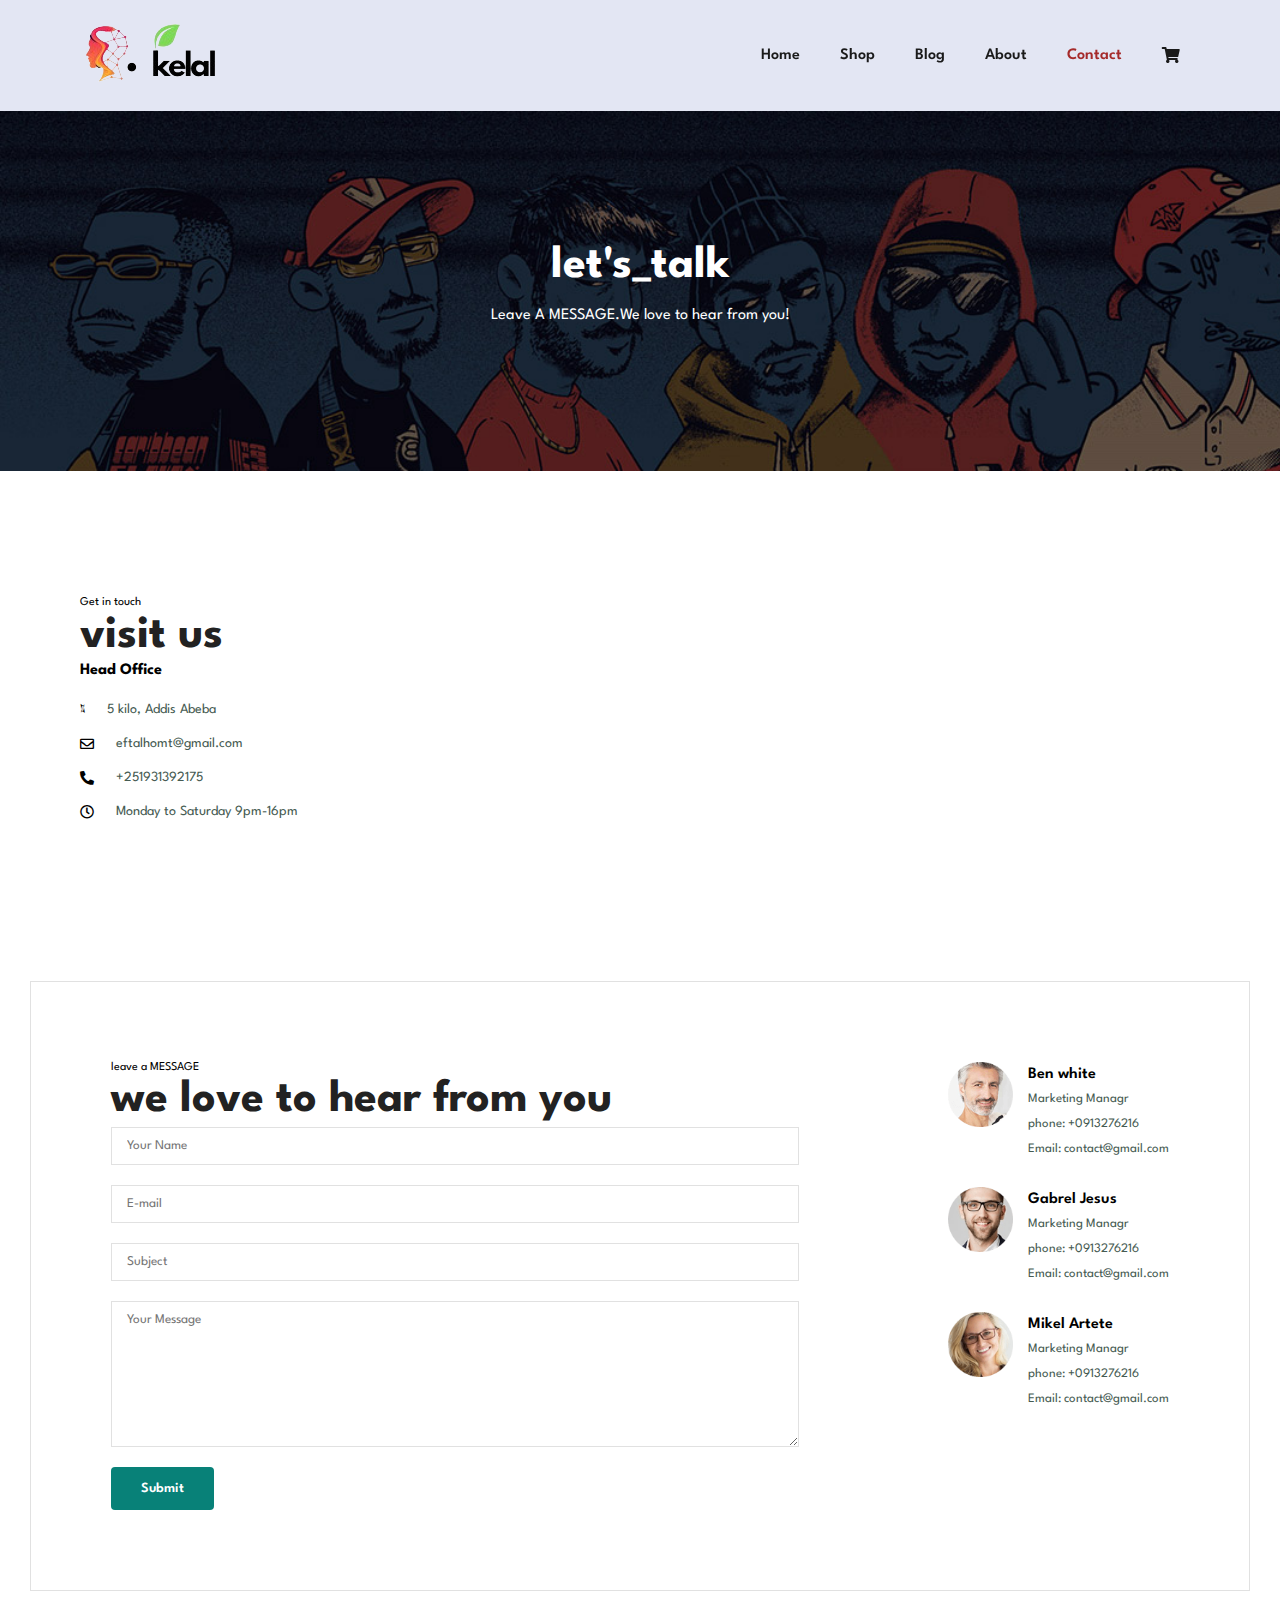
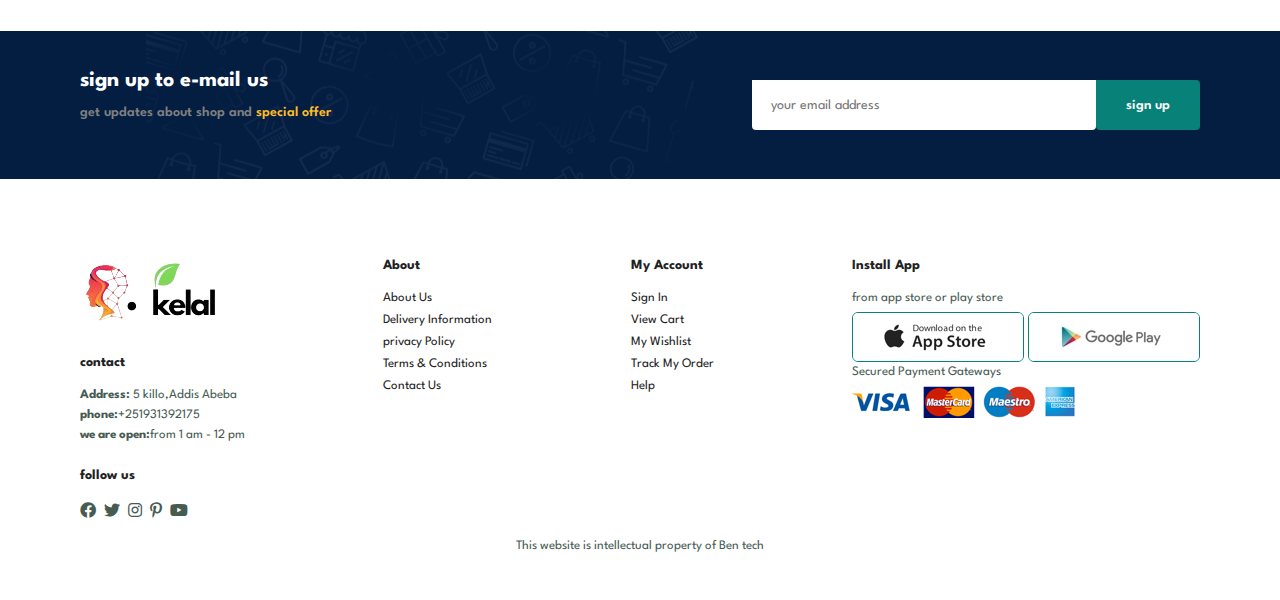
<file: contact.html>
<!DOCTYPE html>
<html lang="en">

    <head>
        <meta charset="UTF-8">
        <meta http-equiv="X-UA-Compatible" content="IE=edge">
        <meta name="viewport" content="width=device-width, initial-scale=1.0">
        <title>ben mart</title>
        <link rel="stylesheet" href="https://pro.fontawesome.com/releases/v5.10.0/css/all.css" /> <!--font awsome icon cdn link-->

        <link rel="stylesheet" href="style.css">
    </head>
 
    <body> 
        <section id="header">
            <a href="#"><img src="img/logo.png" class="logo" alt=""</a> <!--this is for the canva logo-->

              <!--creat navigators-->
            <div>
                <ul id="navbar">
                    <li> <a  href="index.html">Home</a></li> 
                    <li> <a href="shop.html">Shop</a></li>
                    <li> <a href="blog.html">Blog</a></li> <!--active is to high light the home link when we appraoch to it-->
                    <li> <a  href="about.html">About</a></li>
                    <li> <a class="active" href="contact.html">Contact</a></li>
                    <li id="lg-bag"> <a href="cart.html"><i class="fas fa-shopping-cart"></i></a></li> <!--for shopping cart icon-->
                    <a href="#" id="close"><i class="far fa-times"></i></a>  <!--anchor tag to close button-->

                </ul>
            </div>

            <!--to creat hamberger menu during styling-->
            <div id="mobile">
                
                <a href="cart.html"><i class="fas fa-shopping-cart"></i></a> 
                <i id="bar" class="fas fa-outdent"></i>
            </div>
        </section>

        <section id="page-header" class="about-header">
           
            <h2>let's_talk</h2>
           
            <p>Leave A MESSAGE.We love to hear from you!</p>
            


        </section>

        <!--add new section-->

        <section id="contact-details" class="section-p1">
            <div class="details">
                <span>Get in touch</span>
                <h2>visit us</h2>
                <h3>Head Office</h3>
                <div>
                    <li>
                        <i class="fal fa-map"></i>
                        <p>5 kilo, Addis Abeba</p>
                    </li>
                    <li>
                        <i class="far fa-envelope"></i>
                        <p>eftalhomt@gmail.com</p>
                    </li>
                    <li>
                        <i class="fas fa-phone-alt"></i>
                        <p>+251931392175</p>
                    </li>
                    <li>
                        <i class="far fa-clock"></i>
                        <p>Monday to Saturday 9pm-16pm</p>
                    </li>
                </div>

            </div>

            <div class="map">
                <iframe src="https://www.google.com/maps/embed?pb=!1m18!1m12!1m3!1d3940.257298575159!2d38.761483100000014!3d9.040278000000002!2m3!1f0!2f0!3f0!3m2!1i1024!2i768!4f13.1!3m3!1m2!1s0x164b8f83aaf667eb%3A0xb6783f802cf2ebe1!2s5%20kilo%20Male%20Dormitory%20B%20Block!5e0!3m2!1sen!2snl!4v1693906823030!5m2!1sen!2snl" width="600" height="450" style="border:0;" allowfullscreen="" loading="lazy" referrerpolicy="no-referrer-when-downgrade"></iframe>
            </div>
        </section>

        <section id="form-details">
            <form action="">
                <span>leave a MESSAGE</span>
                <h2>we love to hear from you</h2>
                <input type="text" placeholder="Your Name">
                <input type="text" placeholder="E-mail">
                <input type="text" placeholder="Subject">
                <textarea name="" id="" cols="30" rows="10" placeholder="Your Message"></textarea>
                <button class="normal">Submit</button>
            </form>

            <div class="people">
                <div>
                    <img src="img/people/1.png" alt="">
                    <p><span>Ben white</span>Marketing Managr <br> phone: +0913276216 <br> Email: contact@gmail.com </p>
                </div>

                <div>
                    <img src="img/people/2.png" alt="">
                    <p><span>Gabrel Jesus</span>Marketing Managr <br> phone: +0913276216 <br> Email: contact@gmail.com </p>
                </div>

                <div>
                    <img src="img/people/3.png" alt="">
                    <p><span>Mikel Artete</span>Marketing Managr <br> phone: +0913276216 <br> Email: contact@gmail.com </p>
                </div>
            </div>
        </section>

       

        <section id="newsletter" class="section-p1 section-m1">
            <div class="newstext">
                <h4>sign up to e-mail us</h4>
                <p>get updates about shop and <span>special offer</span></p>
            </div>

            <div class="form">
                <input type="text" placeholder="your email address">
                <button class="normal">sign up</button>

            </div>


        </section>

        <footer class="section-p1">
            <div class="col">
                <img class="logo" src="img/logo.png" alt="">
                <h4>contact</h4>
                <p><strong>Address:</strong> 5 killo,Addis Abeba</p>
                <p><strong>phone:</strong>+251931392175</p>
                <p><strong>we are open:</strong>from 1 am - 12 pm</p>

                <div class="follow">
                    <h4>follow us</h4>
                    <div class="icon">
                        <i class="fab fa-facebook"></i>
                        <i class="fab fa-twitter"></i>
                        <i class="fab fa-instagram"></i>
                        <i class="fab fa-pinterest-p"></i>
                        <i class="fab fa-youtube"></i>
                    </div>
                </div>

            </div>

            <div class="col">
                <h4>About</h4>
                <a href="#">About Us</a>
                <a href="#">Delivery Information</a>
                <a href="#">privacy Policy</a>
                <a href="#">Terms & Conditions</a>
                <a href="#">Contact Us</a>
            </div>

            <div class="col">
                <h4>My Account</h4>
                <a href="#">Sign In</a>
                <a href="#">View Cart</a>
                <a href="#">My Wishlist</a>
                <a href="#">Track My Order</a>
                <a href="#">Help</a>
            </div>

            <div class="col install" >
                <h4>Install App</h4>
                <p>from app store or play store</p>
                <div class="row">
                    <img src="img/pay/app.jpg" alt="">
                    <img src="img/pay/play.jpg" alt="">
                </div>
                <p>Secured Payment Gateways</p>
                <img src="img/pay/pay.png" alt="">
            

            </div>

            <div class="copyright">
                <p>This website is intellectual property of Ben tech</p>
            </div>
        
        </footer>



        

      


        <script src="script.js"></script>
    </body>

</html>
</file>
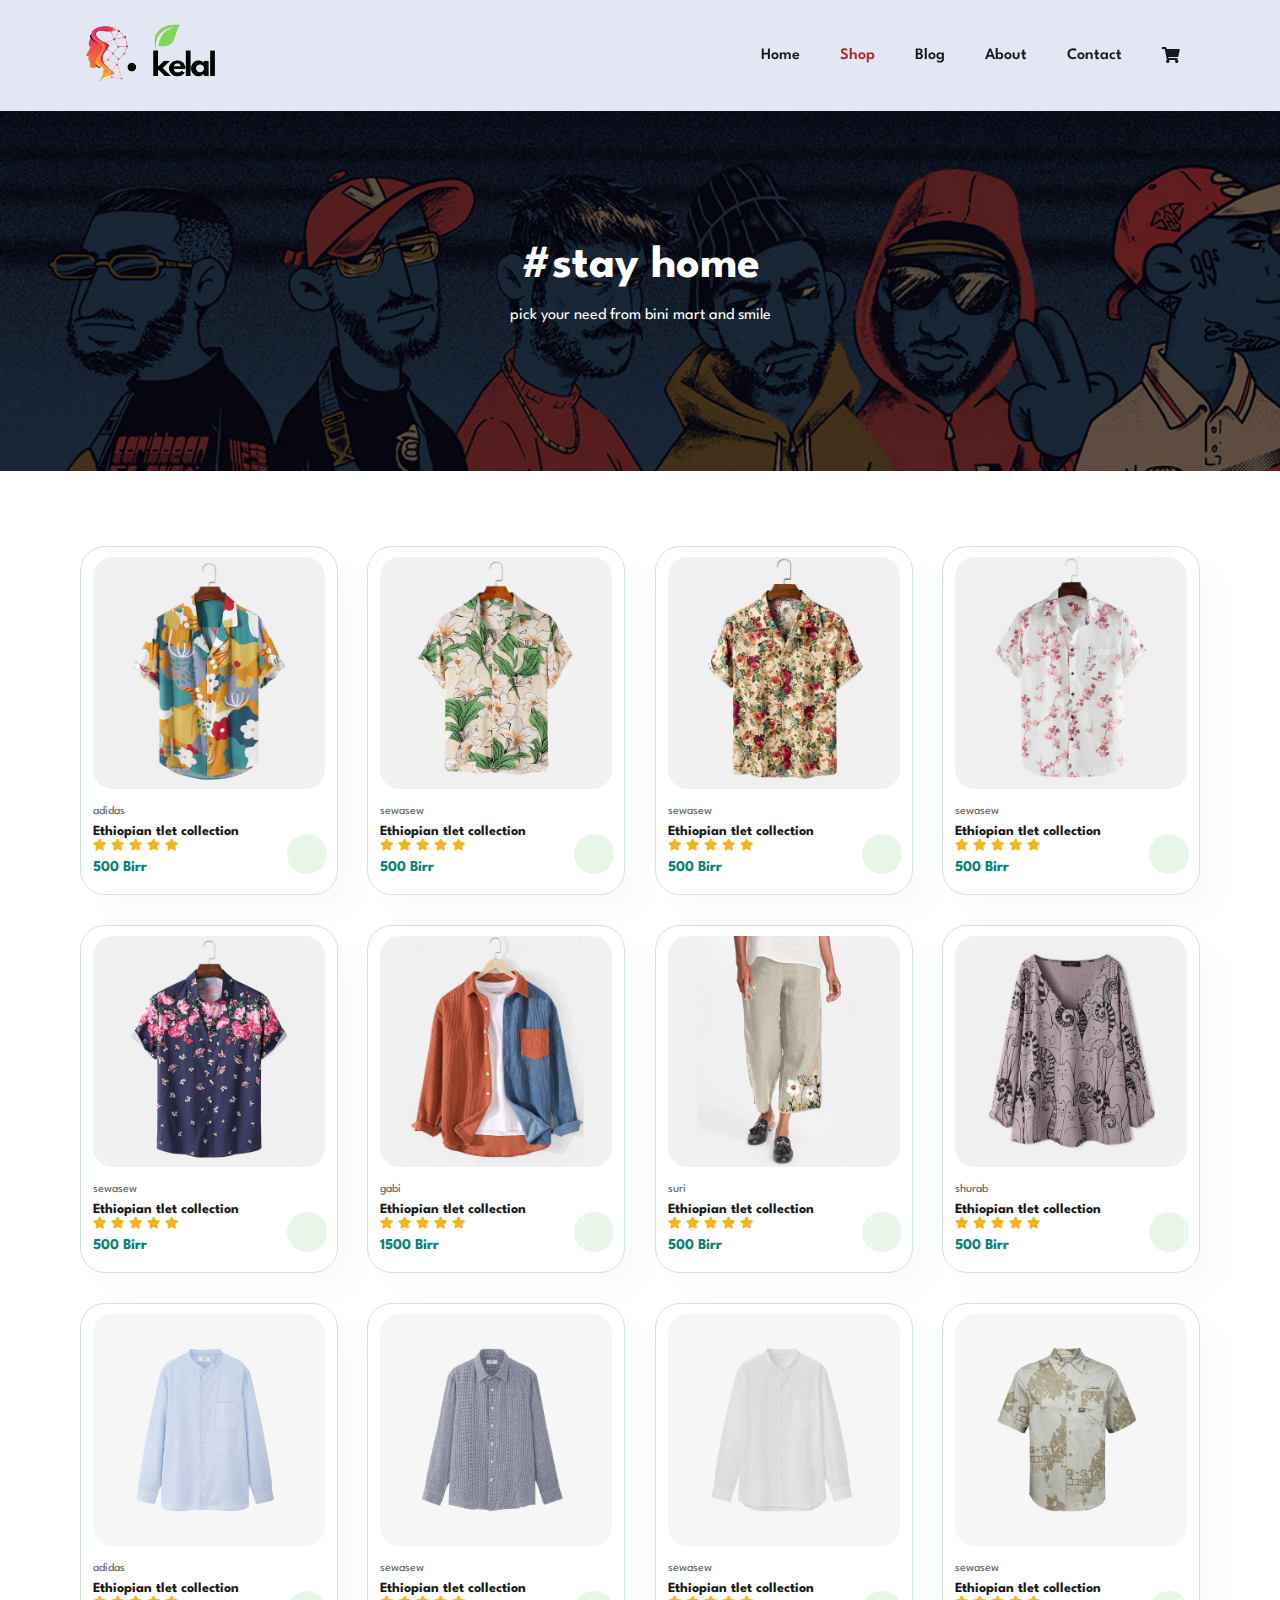
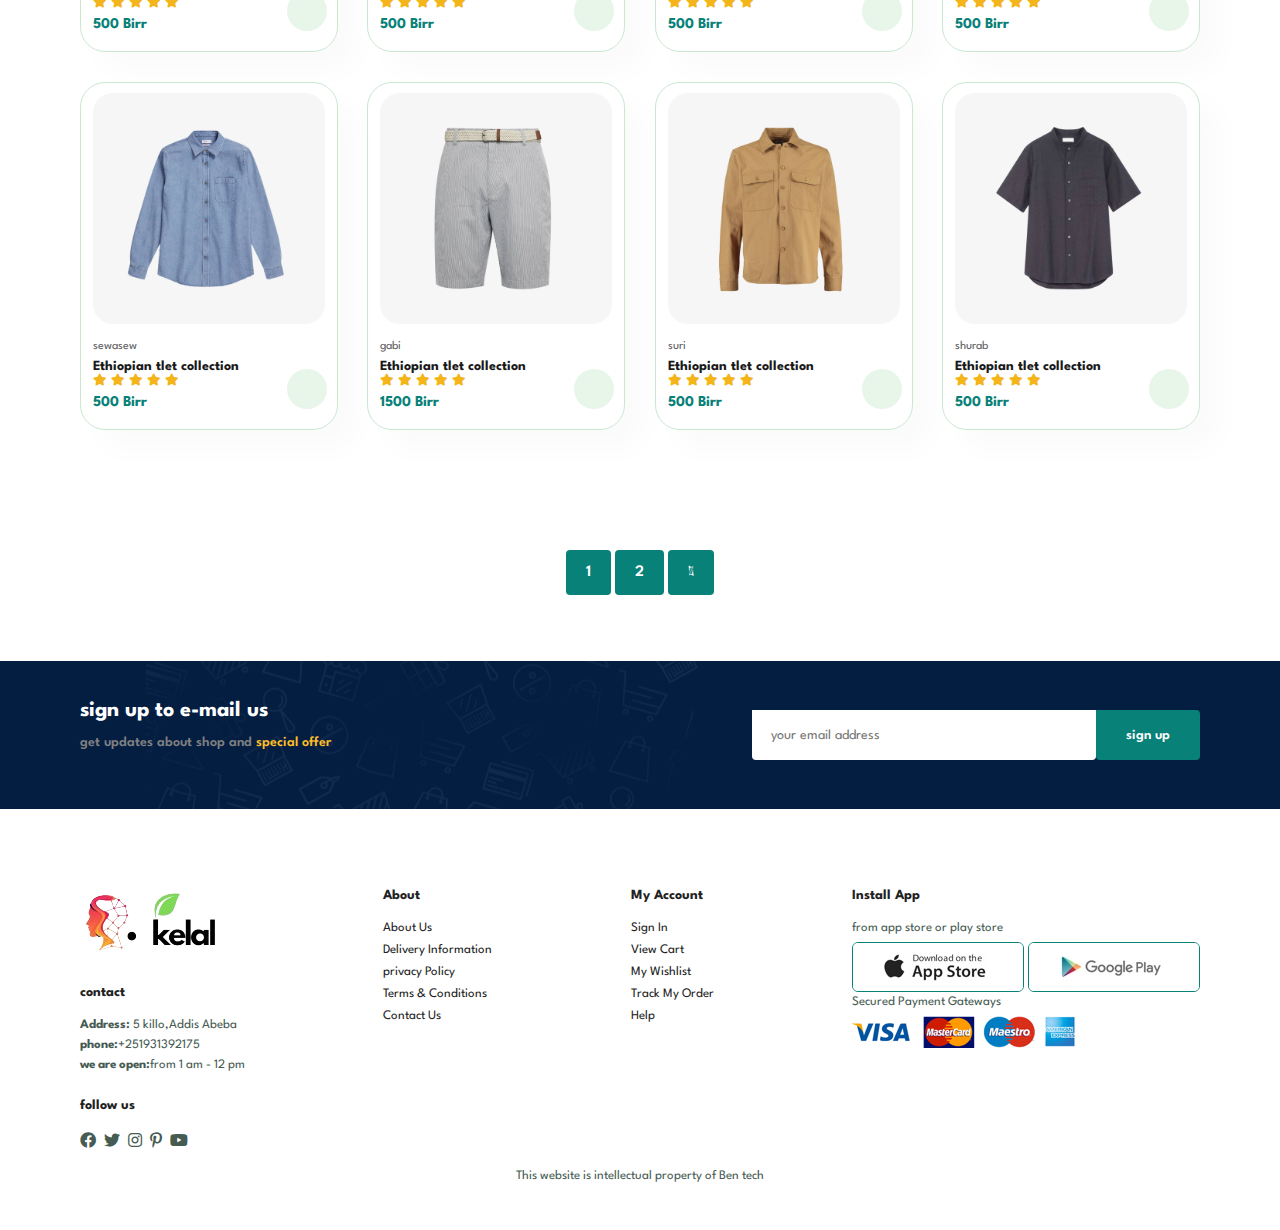
<file: shop.html>
<!DOCTYPE html>
<html lang="en">

    <head>
        <meta charset="UTF-8">
        <meta http-equiv="X-UA-Compatible" content="IE=edge">
        <meta name="viewport" content="width=device-width, initial-scale=1.0">
        <title>ben mart</title>
        <link rel="stylesheet" href="https://pro.fontawesome.com/releases/v5.10.0/css/all.css" /> <!--font awsome icon cdn link-->

        <link rel="stylesheet" href="style.css">
    </head>
 
    <body> 
        <section id="header">
            <a href="#"><img src="img/logo.png" class="logo" alt=""</a> <!--this is for the canva logo-->

              <!--creat navigators-->
            <div>
                <ul id="navbar">
                    <li> <a  href="index.html">Home</a></li> 
                    <li> <a class="active" href="shop.html">Shop</a></li><!--active is to high light the home link when we appraoch to it-->
                    <li> <a href="blog.html">Blog</a></li>
                    <li> <a href="about.html">About</a></li>
                    <li> <a href="contact.html">Contact</a></li>
                    <li id="lg-bag"> <a href="cart.html"><i class="fas fa-shopping-cart"></i></a></li> <!--for shopping cart icon-->
                    <a href="#" id="close"><i class="far fa-times"></i></a>  <!--anchor tag to close button-->

                </ul>
            </div>

            <!--to creat hamberger menu during styling-->
            <div id="mobile">
                
                <a href="cart.html"><i class="fas fa-shopping-cart"></i></a> 
                <i id="bar" class="fas fa-outdent"></i>
            </div>
        </section>

        <section id="page-header">
           
            <h2>#stay home</h2>
           
            <p>pick your need from bini mart and smile</p>
            


        </section>
                               
        <section id="product1" class="section-p1">
           
            <div class="pro-container">
                <div class="pro" onclick="window.location.href='sproduct.html';">  <!--to redirect the page when we click in our first product-->
                    <img src="img/products/f1.jpg" alt="">

                    <div class="des">
                        <span>adidas</span>  <!--to brand name-->
                        <h5>Ethiopian tlet collection</h5>
                        <div class="star"><!--for the rating system-->
                            <i class="fas fa-star"></i>
                            <i class="fas fa-star"></i>
                            <i class="fas fa-star"></i>
                            <i class="fas fa-star"></i>
                            <i class="fas fa-star"></i>

                    </div> 
                    <h4>500 Birr</h4>
                </div>
                <a href="#"><i class="fas fa-shopping-cart cart"></i></a> <!--to add cart button-->
            </div>

                <div class="pro">
                    <img src="img/products/f2.jpg" alt="">

                    <div class="des">
                        <span>sewasew</span>  <!--to brand name-->
                        <h5>Ethiopian tlet collection</h5>
                        <div class="star"><!--for the rating system-->
                            <i class="fas fa-star"></i>
                            <i class="fas fa-star"></i>
                            <i class="fas fa-star"></i>
                            <i class="fas fa-star"></i>
                            <i class="fas fa-star"></i>

                    </div> 
                    <h4>500 Birr</h4>
                </div>
                <a href="#"><i class="fas fa-shopping-cart cart"></i></a> <!--to add cart button-->
            </div>

                <div class="pro">
                    <img src="img/products/f3.jpg" alt="">

                    <div class="des">
                        <span>sewasew</span>  <!--to brand name-->
                        <h5>Ethiopian tlet collection</h5>
                        <div class="star"><!--for the rating system-->
                            <i class="fas fa-star"></i>
                            <i class="fas fa-star"></i>
                            <i class="fas fa-star"></i>
                            <i class="fas fa-star"></i>
                            <i class="fas fa-star"></i>

                    </div> 
                    <h4>500 Birr</h4>
                </div>
                <a href="#"><i class="fas fa-shopping-cart cart"></i></a> <!--to add cart button-->
            </div>




                <div class="pro">
                    <img src="img/products/f4.jpg" alt="">

                    <div class="des">
                        <span>sewasew</span>  <!--to brand name-->
                        <h5>Ethiopian tlet collection</h5>
                        <div class="star"><!--for the rating system-->
                            <i class="fas fa-star"></i>
                            <i class="fas fa-star"></i>
                            <i class="fas fa-star"></i>
                            <i class="fas fa-star"></i>
                            <i class="fas fa-star"></i>

                    </div> 
                    <h4>500 Birr</h4>
                </div>
                <a href="#"><i class="fas fa-shopping-cart cart"></i></a> <!--to add cart button-->
            </div>

                <div class="pro">
                    <img src="img/products/f5.jpg" alt="">

                    <div class="des">
                        <span>sewasew</span>  <!--to brand name-->
                        <h5>Ethiopian tlet collection</h5>
                        <div class="star"><!--for the rating system-->
                            <i class="fas fa-star"></i>
                            <i class="fas fa-star"></i>
                            <i class="fas fa-star"></i>
                            <i class="fas fa-star"></i>
                            <i class="fas fa-star"></i>

                    </div> 
                    <h4>500 Birr</h4>
                </div>
                <a href="#"><i class="fas fa-shopping-cart cart"></i></a> <!--to add cart button-->
            </div>


                <div class="pro">
                    <img src="img/products/f6.jpg" alt="">

                    <div class="des">
                        <span>gabi</span>  <!--to brand name-->
                        <h5>Ethiopian tlet collection</h5>
                        <div class="star"><!--for the rating system-->
                            <i class="fas fa-star"></i>
                            <i class="fas fa-star"></i>
                            <i class="fas fa-star"></i>
                            <i class="fas fa-star"></i>
                            <i class="fas fa-star"></i>

                    </div> 
                    <h4>1500 Birr</h4>
                </div>
                <a href="#"><i class="fas fa-shopping-cart cart"></i></a> <!--to add cart button-->
            </div>

                <div class="pro">
                    <img src="img/products/f7.jpg" alt="">

                    <div class="des">
                        <span>suri</span>  <!--to brand name-->
                        <h5>Ethiopian tlet collection</h5>
                        <div class="star"><!--for the rating system-->
                            <i class="fas fa-star"></i>
                            <i class="fas fa-star"></i>
                            <i class="fas fa-star"></i>
                            <i class="fas fa-star"></i>
                            <i class="fas fa-star"></i>

                    </div> 
                    <h4>500 Birr</h4>
                </div>
                <a href="#"><i class="fas fa-shopping-cart cart"></i></a> <!--to add cart button-->
            </div>
                <div class="pro">
                    <img src="img/products/f8.jpg" alt="">

                    <div class="des">
                        <span>shurab</span>  <!--to brand name-->
                        <h5>Ethiopian tlet collection</h5>
                        <div class="star"><!--for the rating system-->
                            <i class="fas fa-star"></i>
                            <i class="fas fa-star"></i>
                            <i class="fas fa-star"></i>
                            <i class="fas fa-star"></i>
                            <i class="fas fa-star"></i>

                    </div> 
                    <h4>500 Birr</h4>
                </div>
                <a href="#"><i class="fas fa-shopping-cart cart"></i></a> <!--to add cart button-->
            </div>

  <!--remove the divs and section here to make all the products in one-->


         
                <div class="pro">
                    <img src="img/products/n1.jpg" alt="">

                    <div class="des">
                        <span>adidas</span>  <!--to brand name-->
                        <h5>Ethiopian tlet collection</h5>
                        <div class="star"><!--for the rating system-->
                            <i class="fas fa-star"></i>
                            <i class="fas fa-star"></i>
                            <i class="fas fa-star"></i>
                            <i class="fas fa-star"></i>
                            <i class="fas fa-star"></i>

                    </div> 
                    <h4>500 Birr</h4>
                </div>
                <a href="#"><i class="fas fa-shopping-cart cart"></i></a> <!--to add cart button-->
            </div>

                <div class="pro">
                    <img src="img/products/n2.jpg" alt="">

                    <div class="des">
                        <span>sewasew</span>  <!--to brand name-->
                        <h5>Ethiopian tlet collection</h5>
                        <div class="star"><!--for the rating system-->
                            <i class="fas fa-star"></i>
                            <i class="fas fa-star"></i>
                            <i class="fas fa-star"></i>
                            <i class="fas fa-star"></i>
                            <i class="fas fa-star"></i>

                    </div> 
                    <h4>500 Birr</h4>
                </div>
                <a href="#"><i class="fas fa-shopping-cart cart"></i></a> <!--to add cart button-->
            </div>

                <div class="pro">
                    <img src="img/products/n3.jpg" alt="">

                    <div class="des">
                        <span>sewasew</span>  <!--to brand name-->
                        <h5>Ethiopian tlet collection</h5>
                        <div class="star"><!--for the rating system-->
                            <i class="fas fa-star"></i>
                            <i class="fas fa-star"></i>
                            <i class="fas fa-star"></i>
                            <i class="fas fa-star"></i>
                            <i class="fas fa-star"></i>

                    </div> 
                    <h4>500 Birr</h4>
                </div>
                <a href="#"><i class="fas fa-shopping-cart cart"></i></a> <!--to add cart button-->
            </div>




                <div class="pro">
                    <img src="img/products/n4.jpg" alt="">

                    <div class="des">
                        <span>sewasew</span>  <!--to brand name-->
                        <h5>Ethiopian tlet collection</h5>
                        <div class="star"><!--for the rating system-->
                            <i class="fas fa-star"></i>
                            <i class="fas fa-star"></i>
                            <i class="fas fa-star"></i>
                            <i class="fas fa-star"></i>
                            <i class="fas fa-star"></i>

                    </div> 
                    <h4>500 Birr</h4>
                </div>
                <a href="#"><i class="fas fa-shopping-cart cart"></i></a> <!--to add cart button-->
            </div>

                <div class="pro">
                    <img src="img/products/n5.jpg" alt="">

                    <div class="des">
                        <span>sewasew</span>  <!--to brand name-->
                        <h5>Ethiopian tlet collection</h5>
                        <div class="star"><!--for the rating system-->
                            <i class="fas fa-star"></i>
                            <i class="fas fa-star"></i>
                            <i class="fas fa-star"></i>
                            <i class="fas fa-star"></i>
                            <i class="fas fa-star"></i>

                    </div> 
                    <h4>500 Birr</h4>
                </div>
                <a href="#"><i class="fas fa-shopping-cart cart"></i></a> <!--to add cart button-->
            </div>


                <div class="pro">
                    <img src="img/products/n6.jpg" alt="">

                    <div class="des">
                        <span>gabi</span>  <!--to brand name-->
                        <h5>Ethiopian tlet collection</h5>
                        <div class="star"><!--for the rating system-->
                            <i class="fas fa-star"></i>
                            <i class="fas fa-star"></i>
                            <i class="fas fa-star"></i>
                            <i class="fas fa-star"></i>
                            <i class="fas fa-star"></i>

                    </div> 
                    <h4>1500 Birr</h4>
                </div>
                <a href="#"><i class="fas fa-shopping-cart cart"></i></a> <!--to add cart button-->
            </div>

                <div class="pro">
                    <img src="img/products/n7.jpg" alt="">

                    <div class="des">
                        <span>suri</span>  <!--to brand name-->
                        <h5>Ethiopian tlet collection</h5>
                        <div class="star"><!--for the rating system-->
                            <i class="fas fa-star"></i>
                            <i class="fas fa-star"></i>
                            <i class="fas fa-star"></i>
                            <i class="fas fa-star"></i>
                            <i class="fas fa-star"></i>

                    </div> 
                    <h4>500 Birr</h4>
                </div>
                <a href="#"><i class="fas fa-shopping-cart cart"></i></a> <!--to add cart button-->
            </div>
                <div class="pro">
                    <img src="img/products/n8.jpg" alt="">

                    <div class="des">
                        <span>shurab</span>  <!--to brand name-->
                        <h5>Ethiopian tlet collection</h5>
                        <div class="star"><!--for the rating system-->
                            <i class="fas fa-star"></i>
                            <i class="fas fa-star"></i>
                            <i class="fas fa-star"></i>
                            <i class="fas fa-star"></i>
                            <i class="fas fa-star"></i>

                    </div> 
                    <h4>500 Birr</h4>
                </div>
                <a href="#"><i class="fas fa-shopping-cart cart"></i></a> <!--to add cart button-->
            </div>




            </div>


        </section>

        <section id="pagination"  class="section-p1 section-m1">
            <a href="#">1</a>
            <a href="#">2</a>
            <a href="#"> <i class="fal fa-long-arrow-alt-right"></i></a>
        </section>


        <section id="newsletter" class="section-p1 section-m1">
            <div class="newstext">
                <h4>sign up to e-mail us</h4>
                <p>get updates about shop and <span>special offer</span></p>
            </div>

            <div class="form">
                <input type="text" placeholder="your email address">
                <button class="normal">sign up</button>

            </div>


        </section>

        <footer class="section-p1">
            <div class="col">
                <img class="logo" src="img/logo.png" alt="">
                <h4>contact</h4>
                <p><strong>Address:</strong> 5 killo,Addis Abeba</p>
                <p><strong>phone:</strong>+251931392175</p>
                <p><strong>we are open:</strong>from 1 am - 12 pm</p>

                <div class="follow">
                    <h4>follow us</h4>
                    <div class="icon">
                        <i class="fab fa-facebook"></i>
                        <i class="fab fa-twitter"></i>
                        <i class="fab fa-instagram"></i>
                        <i class="fab fa-pinterest-p"></i>
                        <i class="fab fa-youtube"></i>
                    </div>
                </div>

            </div>

            <div class="col">
                <h4>About</h4>
                <a href="#">About Us</a>
                <a href="#">Delivery Information</a>
                <a href="#">privacy Policy</a>
                <a href="#">Terms & Conditions</a>
                <a href="#">Contact Us</a>
            </div>

            <div class="col">
                <h4>My Account</h4>
                <a href="#">Sign In</a>
                <a href="#">View Cart</a>
                <a href="#">My Wishlist</a>
                <a href="#">Track My Order</a>
                <a href="#">Help</a>
            </div>

            <div class="col install" >
                <h4>Install App</h4>
                <p>from app store or play store</p>
                <div class="row">
                    <img src="img/pay/app.jpg" alt="">
                    <img src="img/pay/play.jpg" alt="">
                </div>
                <p>Secured Payment Gateways</p>
                <img src="img/pay/pay.png" alt="">
            

            </div>

            <div class="copyright">
                <p>This website is intellectual property of Ben tech</p>
            </div>
        
        </footer>



        

      


        <script src="script.js"></script>
    </body>

</html>
</file>
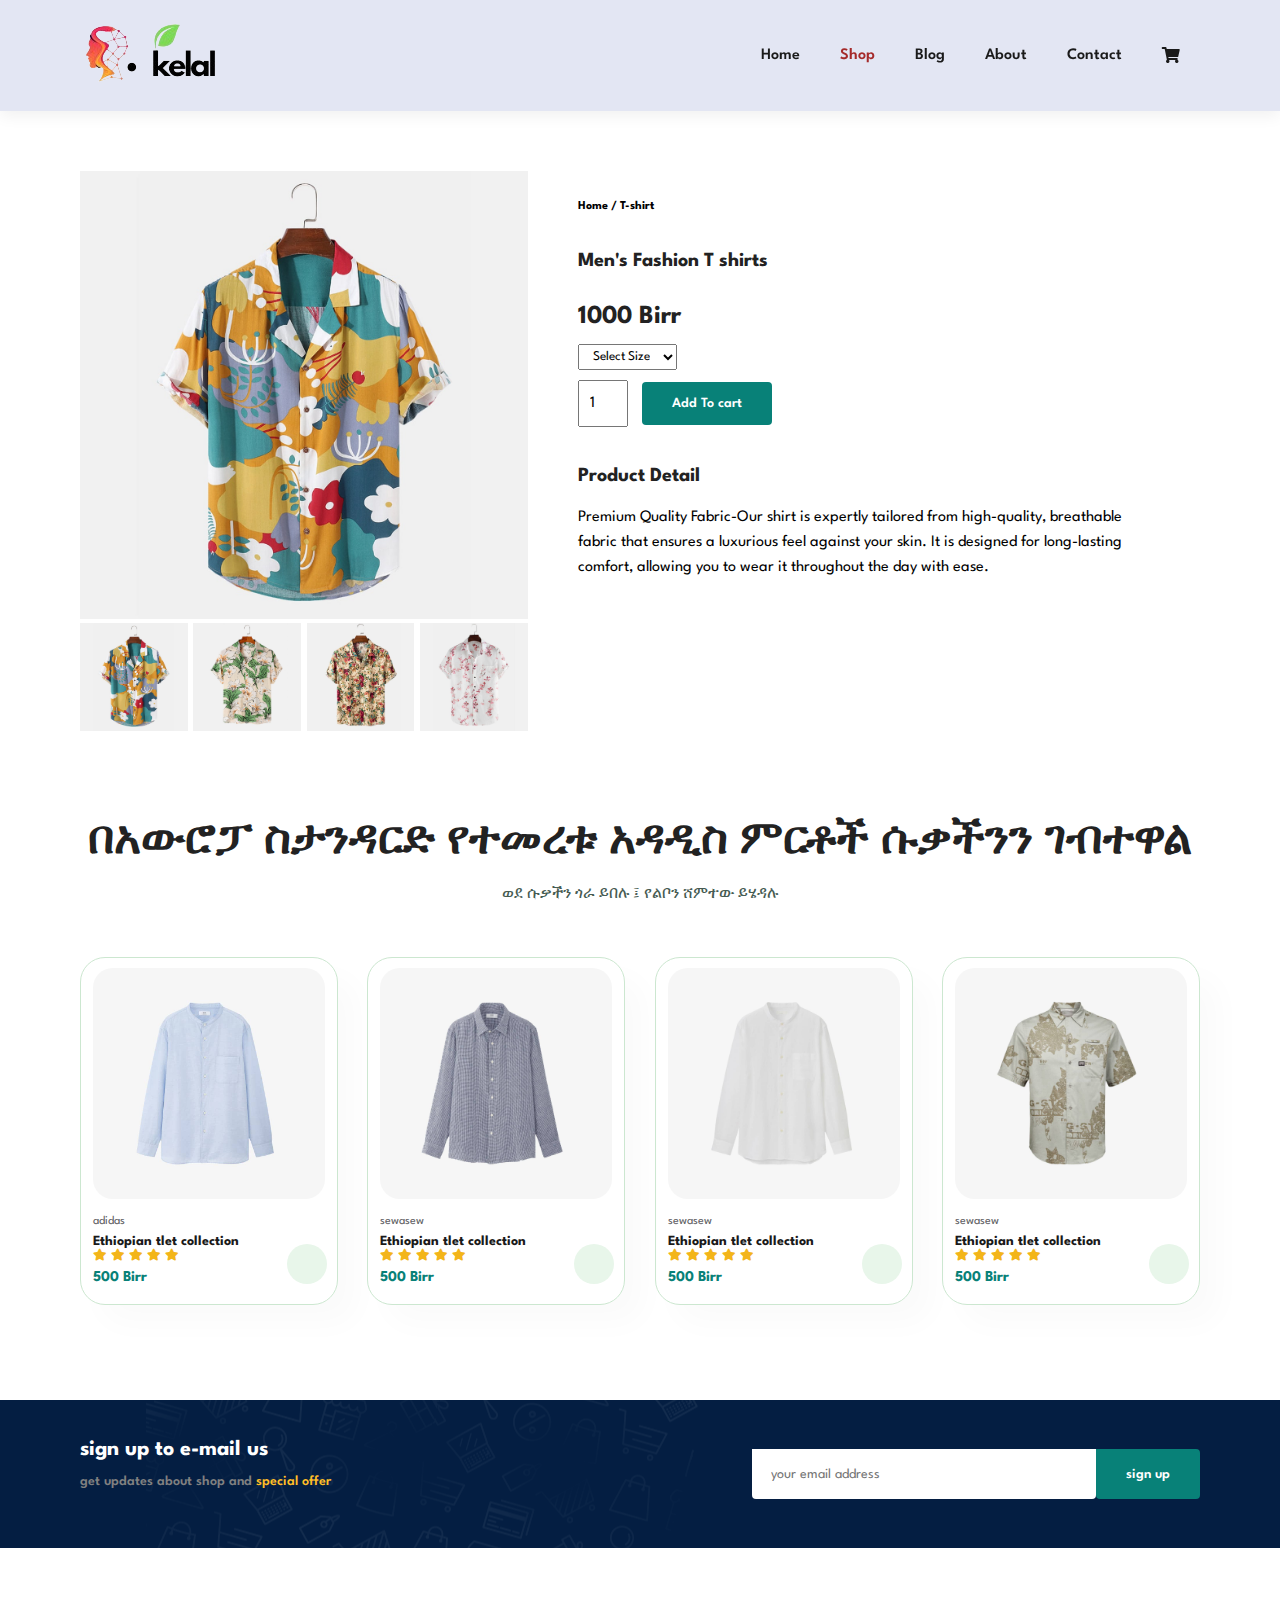
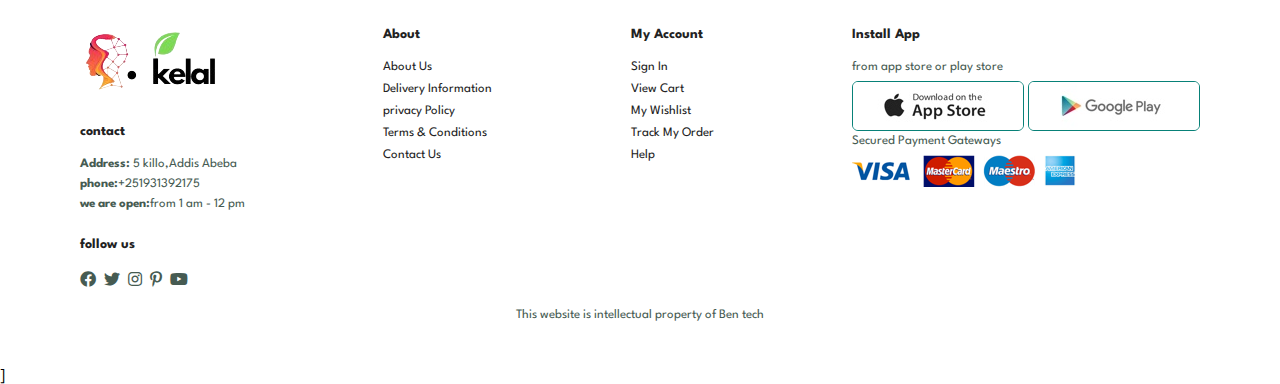
<file: sproduct.html>
<!DOCTYPE html>
<html lang="en">

    <head>
        <meta charset="UTF-8">
        <meta http-equiv="X-UA-Compatible" content="IE=edge">
        <meta name="viewport" content="width=device-width, initial-scale=1.0">
        <title>ben mart</title>
        <link rel="stylesheet" href="https://pro.fontawesome.com/releases/v5.10.0/css/all.css" /> <!--font awsome icon cdn link-->

        <link rel="stylesheet" href="style.css">
    </head>
 
    <body> 
        <section id="header">
            <a href="#"><img src="img/logo.png" class="logo" alt=""</a> <!--this is for the canva logo-->

              <!--creat navigators-->
            <div>
                <ul id="navbar">
                    <li> <a  href="index.html">Home</a></li> 
                    <li> <a class="active" href="shop.html">Shop</a></li><!--active is to high light the home link when we appraoch to it-->
                    <li> <a href="blog.html">Blog</a></li>
                    <li> <a href="about.html">About</a></li>
                    <li> <a href="contact.html">Contact</a></li>
                    <li id="lg-bag"> <a href="cart.html"><i class="fas fa-shopping-cart"></i></a></li> <!--for shopping cart icon-->
                    <a href="#" id="close"><i class="far fa-times"></i></a>  <!--anchor tag to close button-->

                </ul>
            </div>

            <!--to creat hamberger menu during styling-->
            <div id="mobile">
                
                <a href="cart.html"><i class="fas fa-shopping-cart"></i></a> 
                <i id="bar" class="fas fa-outdent"></i>
            </div>
        </section>

        <section id="prodetails" class="section-p1">
            <div class="single-pro-image">
                <img src="img/products/f1.jpg" width="100%" id="MainImg" alt="">
                <div class="small-img-group">
                    <div class="small-img-col">
                        <img src="img/products/f1.jpg" width="100%" class="small-img"  alt="">
                    </div>
                    <div class="small-img-col">
                        <img src="img/products/f2.jpg" width="100%" class="small-img"  alt="">
                    </div>
                    <div class="small-img-col">
                        <img src="img/products/f3.jpg" width="100%" class="small-img"  alt="">
                    </div>
                    <div class="small-img-col">
                        <img src="img/products/f4.jpg" width="100%" class="small-img"  alt="">
                    </div>
                </div>
            </div>
            <div class="single-pro-details">
                <h6>Home / T-shirt</h6>
                <h4>Men's Fashion T shirts</h4>
                <h2>1000 Birr</h2>
                <select>
                    <option>Select Size</option>
                    <option>XL</option>
                    <option>XXL</option>
                    <option>Small</option>
                    <option>Large</option>
                </select>

                <input type="number" value="1">
                <button class="normal">Add To cart</button>
                <h4>Product Detail</h4>
                <span>Premium Quality Fabric-Our shirt is expertly
                     tailored from high-quality, breathable fabric
                     that ensures a luxurious feel against your skin.
                     It is designed for long-lasting comfort, allowing
                     you to wear it throughout the day with ease.</span>
            </div>
        </section>

        <section id="product1" class="section-p1">
            <h2>በአውሮፓ ስታንዳርድ የተመረቱ አዳዲስ ምርቶች ሱቃችንን ገብተዋል</h2>
            <p>ወደ ሱቃችን ጎራ ይበሉ ፤ የልቦን ሸምተው ይሄዳሉ</p>
            <div class="pro-container">
                <div class="pro">
                    <img src="img/products/n1.jpg" alt="">

                    <div class="des">
                        <span>adidas</span>  <!--to brand name-->
                        <h5>Ethiopian tlet collection</h5>
                        <div class="star"><!--for the rating system-->
                            <i class="fas fa-star"></i>
                            <i class="fas fa-star"></i>
                            <i class="fas fa-star"></i>
                            <i class="fas fa-star"></i>
                            <i class="fas fa-star"></i>

                    </div> 
                    <h4>500 Birr</h4>
                </div>
                <a href="#"><i class="fas fa-shopping-cart cart"></i></a> <!--to add cart button-->
            </div>

                <div class="pro">
                    <img src="img/products/n2.jpg" alt="">

                    <div class="des">
                        <span>sewasew</span>  <!--to brand name-->
                        <h5>Ethiopian tlet collection</h5>
                        <div class="star"><!--for the rating system-->
                            <i class="fas fa-star"></i>
                            <i class="fas fa-star"></i>
                            <i class="fas fa-star"></i>
                            <i class="fas fa-star"></i>
                            <i class="fas fa-star"></i>

                    </div> 
                    <h4>500 Birr</h4>
                </div>
                <a href="#"><i class="fas fa-shopping-cart cart"></i></a> <!--to add cart button-->
            </div>

                <div class="pro">
                    <img src="img/products/n3.jpg" alt="">

                    <div class="des">
                        <span>sewasew</span>  <!--to brand name-->
                        <h5>Ethiopian tlet collection</h5>
                        <div class="star"><!--for the rating system-->
                            <i class="fas fa-star"></i>
                            <i class="fas fa-star"></i>
                            <i class="fas fa-star"></i>
                            <i class="fas fa-star"></i>
                            <i class="fas fa-star"></i>

                    </div> 
                    <h4>500 Birr</h4>
                </div>
                <a href="#"><i class="fas fa-shopping-cart cart"></i></a> <!--to add cart button-->
            </div>




                <div class="pro">
                    <img src="img/products/n4.jpg" alt="">

                    <div class="des">
                        <span>sewasew</span>  <!--to brand name-->
                        <h5>Ethiopian tlet collection</h5>
                        <div class="star"><!--for the rating system-->
                            <i class="fas fa-star"></i>
                            <i class="fas fa-star"></i>
                            <i class="fas fa-star"></i>
                            <i class="fas fa-star"></i>
                            <i class="fas fa-star"></i>

                    </div> 
                    <h4>500 Birr</h4>
                </div>
                <a href="#"><i class="fas fa-shopping-cart cart"></i></a> <!--to add cart button-->
            </div>

            




            </div>


        </section>


        <section id="newsletter" class="section-p1 section-m1">
            <div class="newstext">
                <h4>sign up to e-mail us</h4>
                <p>get updates about shop and <span>special offer</span></p>
            </div>

            <div class="form">
                <input type="text" placeholder="your email address">
                <button class="normal">sign up</button>

            </div>


        </section>

        <footer class="section-p1">
            <div class="col">
                <img class="logo" src="img/logo.png" alt="">
                <h4>contact</h4>
                <p><strong>Address:</strong> 5 killo,Addis Abeba</p>
                <p><strong>phone:</strong>+251931392175</p>
                <p><strong>we are open:</strong>from 1 am - 12 pm</p>

                <div class="follow">
                    <h4>follow us</h4>
                    <div class="icon">
                        <i class="fab fa-facebook"></i>
                        <i class="fab fa-twitter"></i>
                        <i class="fab fa-instagram"></i>
                        <i class="fab fa-pinterest-p"></i>
                        <i class="fab fa-youtube"></i>
                    </div>
                </div>

            </div>

            <div class="col">
                <h4>About</h4>
                <a href="#">About Us</a>
                <a href="#">Delivery Information</a>
                <a href="#">privacy Policy</a>
                <a href="#">Terms & Conditions</a>
                <a href="#">Contact Us</a>
            </div>

            <div class="col">
                <h4>My Account</h4>
                <a href="#">Sign In</a>
                <a href="#">View Cart</a>
                <a href="#">My Wishlist</a>
                <a href="#">Track My Order</a>
                <a href="#">Help</a>
            </div>

            <div class="col install" >
                <h4>Install App</h4>
                <p>from app store or play store</p>
                <div class="row">
                    <img src="img/pay/app.jpg" alt="">
                    <img src="img/pay/play.jpg" alt="">
                </div>
                <p>Secured Payment Gateways</p>
                <img src="img/pay/pay.png" alt="">
            

            </div>

            <div class="copyright">
                <p>This website is intellectual property of Ben tech</p>
            </div>
        
        </footer>

<!--lets write Js code to change te images when we tap on the images to make a change -->
        <script>
            var MainImg= document.getElementById("MainImg");
            var smallimg = document.getElementsByClassName("small-img")

            smallimg[0].onclick =function (){
                MainImg.src=smallimg[0].src
            }
            smallimg[1].onclick =function (){
                MainImg.src=smallimg[1].src
            }
            smallimg[2].onclick =function (){
                MainImg.src=smallimg[2].src
            }
            smallimg[3].onclick =function (){
                MainImg.src=smallimg[3].src
            }


        </script>


]
        

      


        <script src="script.js"></script>
    </body>

</html>
</file>
<file: style.css>
@import url("https://fonts.googleapis.com/css2?family=Spartan:wght@100;200;300;400;500;600;700;800;900&display=swap");
*{
  margin: 0;
  padding: 0;
  box-sizing: border-box;
  font-family: "Spartan", sans-serif;
}

html {
  scroll-behavior: smooth;
}

/* Global Styles */

h1 {
  font-size: 50px;
  line-height: 64px;
  color: #222;
}

h2 {
  font-size: 46px;
  line-height: 54px;
  color: #222;
}

h4 {
  font-size: 20px;
  color: #222;
}

h6 {
  font-weight: 700;
  font-size: 12px;
}

p {
  font-size: 16px;
  color: #465b52;
  margin: 15px 0 20px 0;
}

.section-p1 {                  /*it is defined padding*/
  padding: 40px 80px;
}

.section-m1 {
  margin: 40px 0;
}

button.normal{
  font-size: 14px;   /*styling the button*/
  font-weight: 600;
  padding: 15px 30px;
  color: black;
  background-color: white ;
  border-radius: 4px;
  cursor: pointer;
  border: none;
  outline: none;
  transition: 0.2s;

}

body {
  width: 100%;
}


#header{
  /* to make all the navigation bar in row */
  display: flex;
  align-items: center;
  justify-content: space-between; 
  /*to make the background colour and padding */
  padding: 20px 80px;
  background: #E3E6F3 ;
  box-shadow: 0 5px 15px rgba(0,0,0,0.06);
  z-index: 999;
  position: sticky;  /*this is to make shadow the box*/
  top: 0;
  left: 0;
 }

  /* style the navigation bar */
  /*make them in one row*/

  #navbar{
    display: flex;
    align-items: center;
    justify-content: center;
  }

  #navbar li{
    list-style: none; /*to remove the bullet from the list*/
    padding: 0 20px; /* add some space between our nav bars*/
    position: relative;
  }


  #navbar li a{
    text-decoration: none;  /*remove underline from the navbars*/
    font-size: 16px;
    font-weight: 600;
    color: #1a1a1a;
  }

  /*to add hover effect to nav bars*/
  #navbar li a:hover, 
  #navbar li a.active{
    color: brown;
  }

  #navbar li a.active::after
  #navbar li a.hover::after{ /*this is for the underline in navbars*/
    content: "";
    width: 30%;
    height: 2px;
    background: brown ;
    position: absolute;
    bottom: -4px;
    left: 20px;

  }

  /*lets hide hamberger menu for large screen devices*/

  #close{
    display: none;
  }

  #mobile{
    display: none;
    align-items: center;
  }

  /*lets remove close button from mlarge screen devices*/

  /*lets style hero section*/

  #hero{
    background-image: url("img/hero4.png"); /*ye ligitu misl*/
    height: 90vh;
    width:100% ;
    background-size: cover;
    background-position: top 25% right 0;
    padding: 0 80px;  /*text in the center*/
    display: flex;
    flex-direction: column;
    align-items: flex-start;
    justify-content: center;
  }

#hero h4{  /*styling the texts in hero*/
  padding-bottom: 15px;

}

#hero h1{
  color: #088178;
}

/*style button*/

#hero button{
  background-image: url("img/button.png");
  background-color: transparent;
  color:#088178;
  border: 0;
  padding: 14px 80px 14px 65px;
  background-repeat: no-repeat;
  cursor: pointer;
  font-weight: 700;
  font-size: 15px;
}
/*to aligh all boxes in one row*/
#feature{
  display: flex;
  align-items: center;
  justify-content:space-between ;
  flex-wrap: wrap;

}

#feature .fe-box{
  width: 180px;
  text-align: center;
  padding: 25px 15px;
  box-shadow: 20px 20px 34px rgba(0,0,0,0.03); /*lets add the box*/
  border: 1px solid #cce7d0;
  border-radius: 4px;
  margin: 15px 0;

}

#feature .fe-box:hover{  /*add the hover effect in the box*/
  box-shadow: 10px 20px 54px rgba(70,62,221,0.1);
}
#feature .fe-box img{
  width: 100%;
  margin-bottom: 10px;
}

#feature .fe-box h6{
  display: inline-block;
  padding: 9px 8px 6px 8px; 
  line-height: 1;
  border-radius: #088178;
  background-color: #fddde4; /*to high light the color*/
}

/*add diffrent background color*/

#feature .fe-box:nth-child(2) h6{
  background-color: #cdebbc;

}

#feature .fe-box:nth-child(3) h6{
  background-color: #c1e3e1;
}

#feature .fe-box:nth-child(4) h6{
  background-color: violet;
}

#feature .fe-box:nth-child(5) h6{
  background-color: aqua;
}
#feature .fe-box:nth-child(6) h6{
  background-color: chartreuse;
}

/*to make Ben-mart display
This are our brand new products in center*/

#product1{
  text-align: center;
}

/*to allign all the products in one row*/
#product1 .pro-container {
  display: flex;
  justify-content: space-between;
  padding-top: 20px;
  flex-wrap: wrap;  /*this after four products the products display in new line */

}

#product1 .pro{
  width: 23%;
  min-width: 250px;
  padding: 10px 12px;
  border: 1px solid #cce7d0;
  border-radius: 25px;
  cursor: pointer;
  box-shadow: 20px 20px 30px rgba(0,0,0,0.02);
  margin: 15px 0;
  position: relative; /*to make the cart sign in place because it is the parent element for the cart sign*/

}

#product1 .pro:hover{
  box-shadow: 20px 20px 30px rgba(0,0,0,0.06);
}

/*lets make the image in palce*/

#product1 .pro img{
  width: 100%;
  border-radius:20px ;
}

#product1 .pro .des {
  text-align: start;
  padding: 10px 0;
}

#product1 .pro .des span{
  color: #606063 ;
  font-size: 12px;
}

#product1 .pro .des h5{
  padding-top: 7px;
  color: #1a1a1a;
  font-size: 14px;
}

#product1 .pro .des i{  /*lets style the star*/
  font-size: 12px;
  color: rgb(243, 181, 25);

}

#product1 .pro .des h4{
  padding-top: 7px;
  font-size: 15px;
  font-weight: 700;
  color: #088178;
}

#product1 .pro .cart{  
  width: 40px;
  height: 40px;
  line-height: 40px;
  border-radius: 50px;
  background-color: #e8f6ea;
  font-weight: 500;
  color: #088178;
  border-color: 1px solid #cce7d0;
  position: absolute;
  bottom: 20px;
  right: 10px;
}

#banner{
  display: flex;
  flex-direction:column ;
  justify-content: center;
  align-items: center;
  text-align: center;
  background-image: url("img/banner/b2.jpg");

  width: 100%;
  height: 40vh;
  background-size: cover;
  background-position: center;

}

#banner h4{
  color: white;
  font-size: 16px;
}

#banner h2{
  color: white;
  font-size: 30px;
  padding: 10px 0;

}

#banner h2 span{
  color: red;
}

#banner button:hover{
  background: #088178;
  color: white;
}

#sm-banner{
  display: flex;
  justify-content: space-between ;
  flex-wrap: wrap;

}

#sm-banner .banner-box {

  display: flex;
  flex-direction:column ;
  justify-content: center;
  align-items: flex-start;
  background-image: url("img/banner/b17.jpg");
  width: 650px;
  height: 50vh;
  background-size: cover;
  background-position: center;
  padding: 30px;

}

#sm-banner .banner-box2{
  background-image: url("img/banner/b10.jpg");
}


#sm-banner h4{
  color: white;
  font-size:20px ;
  font-weight: 300;

}

#sm-banner h2{
  color: white;
  font-size:28px ;
  font-weight: 800;

}

#sm-banner span{
  color: white;
  font-size:14px ;
  font-weight: 500;
  padding-bottom: 15px;

}

button.white{
  font-size: 13px;   /*styling the button*/
  font-weight: 600;
  padding: 11px 18px;
  color: white;
  background-color:transparent ;
  cursor: pointer;
  border: 1px solid white;
  outline: none;
  transition: 0.2s;

}

#sm-banner .banner-box:hover button{
  background: #088178;                     /*to change button */
  border: 1px solid #088178;
}

#banner3{
  display: flex;
  justify-content: space-between;
  flex-wrap: wrap;
  padding: 0 80px;
}

#banner3 .banner-box{
  
  display: flex;
  flex-direction:column ;
  justify-content: center;
  align-items: flex-start;
  background-image: url("img/banner/b7.jpg");
  width: 30%;
  height: 30vh;
  background-size: cover;
  background-position: center;
  padding: 20px;
  margin-bottom: 20px;

}

#banner3 .banner-box2{
  background-image: url("img/banner/b4.jpg");
}

#banner3 .banner-box3{
  background-image: url("img/banner/b18.jpg");
}

#banner3 .h3{
  color:red;
  font-weight: 800;
  font-size: 15px;

}

#banner3 .h2{
  color: #E3E6F3;
  font-weight: 900;
  font-size: 22px;

}

/*lets style the news letter section*/
#newsletter{
  display: flex;
  justify-content: space-between;
  flex-wrap: wrap;
  align-items: center;
  background-image: url("img/banner/b14.png");
  background-repeat: no-repeat;
  background-position: 20% 30%;
  background-color: #041e42;


}

#newsletter h4{
  font-size: 22px;
  font-weight: 700;
  color: white;
}

#newsletter p{
  font-size: 14px;
  font-weight: 600;
  color: gray;
}

#newsletter p span{
  color: #ffbd27;
}

#newsletter .form{
  display: flex;
  width: 40%;
}

#newsletter input{
  height: 3.125rem;
  padding: 0 1.25em;
  font-size: 14px;
  width: 100%;
  border: 1px solid transparent;
  border-radius: 4Px;
  outline: none;
  border-top-right-radius: 0;
  border-top-left-radius: 0;
}
#newsletter button{
  background-color: #088178;
  color: white;
  white-space: nowrap;
  border-top-left-radius: 0;
  border-top-left-radius: 0;
}


footer {
  display: flex;
  flex-wrap: wrap;
  justify-content: space-between;
}

footer .col{
  display: flex;
  flex-direction: column;
  align-items: flex-start;
  margin-bottom: 20px;
}


footer .logo{
  margin-bottom: 30px;
}

footer h4{
  font-size: 14px;
  padding-bottom: 20px;
}

footer p{
  font-size: 13px;
  margin: 0 0 8px 0;
}

footer a{
  font-size: 13px;
  text-decoration: none ;
  margin: 0 0 8px 0;
  color: #222;
  margin-bottom: 10px ;
}

footer .follow{
  margin-top:20px ;
}

footer .follow i{
  color: #465b52;
  padding-right: 4px;
  cursor: pointer;
}

footer .install .row img{
  border: 1px solid #088178;
  border-radius: 6px;
}

footer.install img{
  margin: 10px 0 15px 0;
}

footer .follow i:hover
footer a:hover{
  color: #088178;
}

footer .copyright {
  width: 100%;
  text-align: center;

}

/*lets make it responsive*/

/*first lets made it portable with the mesium screen devices*/

@media (max-width:799px) {

  .section-p1{
    padding: 40px 40px;
  }

 

  #navbar{
    display: flex;
    flex-direction: column;
    align-items: flex-start;
    justify-content: flex-start;
    position: fixed;
    top: 0;
    right: -300px;
    height: 100vh;
    width: 300px;
    background-color: #E3E6F3;
    box-shadow: 0 40px 60px rgba(0,0,0,0.1);
    padding: 80px 0 0 10px;
    transition: 0.3s;

  }

  #navbar.active{
    right:0px ;
  }

  #navbar li{
    margin-bottom: 25px;
  }

  #mobile{
    display: flex;
    align-items: center;
  }

  #mobile i{
    color: #1a1a1a;
    font-size: 24px;
    padding-left: 20px;
  }

  #close{
    display: initial;
    position: absolute;
    top: 30px;
    left: 30px;
    color: #222;
    font-size: 24px;
  }

  #lg-bag{
    display: none;
  }

  #hero{
    height: 70vh;
    width:100% ;
    padding: 0 80px;  /*text in the center*/
    background-position: top 30% right 30% ;
  }

  #feature {
    justify-content: center;
  }

  #feature .fe-box{
    margin: 15px 15px;
  }

  #product1 .pro-container {
    justify-self: center;
  }

  #product1 .pro{
    margin: 15px;
  }

  #sm-banner .banner-box{
    min-width: 1000%;
    height: 30vh;
    padding: 30px;
  }

  #banner3 {
    padding: 0 40px;
  }

  #banner3 .banner-box{
    width: 28%;
  }

  #newsletter .form{
    width: 70% ;
  }

  #form-details {
    padding: 40px;
  }

  #form-details form{
    width: 50%;
  }


  /* cart page */
  #cart {
     overflow-x: auto;
  }


}

/*first lets made it portable with the small screen devices*/

@media (max-width: 477px){

  .section-p1{
    padding: 20px;
  }

  #header{

    padding: 10px 30px;
  }
  h1{
    font-size: 38px;
  }
  h2{
    font-size: 32px;
  }

  #hero{
    padding: 0 20px;
    background-position: 55%;
  }
  #feature{
    justify-content:space-between ;
  }

  #feature{
    width: 155px;
    margin: 0 0 15px 0;
  }

  #product1 .pro{
    width: 100%;
  }

  #banner {
    height: 40vh;
  }

  #sm-banner .banner-box{
    height: 40vh;

  }

  #sm-banner .banner-box2{
    margin-top: 20px;
  }
  #banner3 {
    padding: 0 20px;
  }
  #banner3 .banner-box{
    width: 100%;
  }

  #newsletter{
    padding: 40px 20px;
  }

  #newsletter .form{
    width: 100%;
  }

  #footer .copyright{
    text-align: start;
  }

  /*single Products*/

  #prodetails{
    display: flex;
    flex-direction: column;
  }

  #prodetails .single-pro-image{
    width: 100%;
    margin-right: 0px;

  }

  #prodetails .single-pro-details{
    width: 100%;
  }

  #blog{
    padding: 100px 20px 0 20px;
  }

  #blog .blog-box{
    display: flex;
    flex-direction: column;
    align-items: flex-start;
  }

  #blog .blog-img{
    width: 100%;
    margin-right: 0px;
    margin-bottom: 30px;
  }

  #blog .blog-details{
    width: 100%;
  }

  #about-head {
    flex-direction: column;
  } 
  #about-head img{
    width: 100%;
    margin-bottom: 20px;
  }

  #about-head div{
    padding-left:0px ;
  }

  #about-head .video{
    width: 100%;
  }

  /* contact page */
#contact-details{
  flex-direction: column;
}

#contact-details .details{
  width: 100%;
  margin-bottom: 30px;
}

#contact-details .map{
  width: 100%;
}

#form-details {
  margin: 10px;
  padding: 30px 10px;
  flex-wrap: wrap;
}
#form-details form {
  width: 100%;
  margin-bottom: 40px;
}

#form-details form {
  min-width: 100%;
  margin-bottom: 30px;
}

/* cart page */

#cart-add{
  flex-direction: column;
}

#coupon {
  min-width: 100%;
  margin-bottom: 20px;
}

#Subtotal{
  min-width: 100%;
  padding: 20px;

}

}



/*Shop Page*/
#page-header{
  background-image: url("img/banner/b1.jpg");
  width: 100%;
  height: 40vh;
  background-size: cover;
  display: flex;
  justify-content: center;
  text-align: center;
  flex-direction: column;
  padding: 14px;
}

#page-header h2,
#page-header p{
  color: white;

}

#pagination {
  text-align: center;

}

#pagination a{
  text-decoration: none;
  background-color: #088178;
  padding: 15px 20px;
  border-radius: 4px;
  color: white;
  font-weight: 600;
}

#pagination a i{
  font-size: 16px;
  font-weight: 600;
}


/*single product show*/

#prodetails {
  display: flex;
  margin-top: 20px;
}


#prodetails .single-pro-image{
  width: 40%;
  margin-right: 50px;

}

.small-img-group {
  display: flex;
  justify-content: space-between;
}

.small-img-col{
  flex-basis: 24%;
  cursor: pointer;
}

#prodetails .single-pro-details {
  width: 50%;
  padding-top: 30px;
}

#prodetails .single-pro-details h4{
  padding: 40px 0 20px 0;
}

#prodetails .single-pro-details h2{
  font-size: 26px;
}

#prodetails .single-pro-details select{
  display: block;
  padding: 5px 10px;
  margin-bottom: 10px;
}

#prodetails .single-pro-details input{
  width: 50px;
  height: 47px;
  padding-left: 10px;
  font-size: 16px;
  margin-right: 10px;
}

#prodetails .single-pro-details input:focus{
  outline: none;
}

#prodetails .single-pro-details button{
  background-color: #088178;
  color: white;
}

#prodetails .single-pro-details span{
  line-height: 25px;
}


/*blog page styling*/

#page-header.blog-header {
  background-image: url("img/banner/b19.jpg");
}


#blog {
  padding: 150px 150px 0 150px;
}

#blog .blog-box{
  display: flex;
  align-items: center;
  width: 100%;
  position: relative;
  padding-bottom: 90px;  /*to make the space between the blogs*/
}

#blog .blog-img{
  width: 50%;
  margin-right: 40px;

}

#blog img{
  width: 100%;
  height: 300px;
  object-fit: cover;
}

#blog .blog-details{
  width: 50%;
}

#blog .blog-details a{
  text-decoration: none;
  font-size: 11px;
  color: black;
  font-weight: 700;
  transition: 0.2s;

}

#blog .blog-details a:hover{
  color: #088178;
}

#blog .blog-box h1{
  position: absolute;
  top: -40px;
  left: 0;
  font-size: 70px;
  font-weight: 700;
  color: #c9cbce;
  z-index: -9;
}

/**about Page**/

#page-header .about-header {
  background-image: url("img/about/banner.png");

}

#about-head {
  display: flex;
  align-items: center;

}

#about-head img{
  width: 50%;
  height: auto;
}

#about-head div{
  padding-left: 40px;
}

#about-app{
  text-align: center;
}

#about-app .video {
  width: 35%;
  height: 50%;
  margin: 30px auto 0 auto;
}

#about-app .video video{
  width: 100%;
  height:500px ;
  border-radius: 20px;
}

/* style the contact page */

#contact-details {
  display: flex;
  align-items: center;
  justify-content: space-between;
}

#contact-details .details{
  width: 40%;
}

#contact-details .details span,
#form-details form span{
  font-size: 12px;
}

#contact-details .details h2
#form-details form h2{
  font-size: 26px;
  line-height: 35px;
  padding: 20px 0;
}

#contact-details .details h3{
  font-size: 16px;
  padding-bottom: 15px;
}

#contact-details .details li{
  list-style: none;
  display: flex;
  padding: 10px 0;
}

#contact-details .details li i{
  font-size: 14px;
  padding-right: 22px;
}

#contact-details .details li p{
  margin: 0;
  font-size: 14px;
}

#contact-details .map {
  width: 55%;
  height: 400px;
}



#contact-details .map iframe{
  width: 100%;
  height: 100%;
}

#form-details{
  display: flex;
  justify-content: space-between;
  margin: 30px;
  padding: 80px;
  border: 1px solid #e1e1e1;
  
}

#form-details form{
  width: 65%;
  display: flex;
  flex-direction: column;
  align-items: flex-start;
}

#form-details form input,
#form-details form textarea{
  width: 100%;
  padding: 12px 15px;
  outline: none;
  margin-bottom: 20px;
  border: 1px solid #e1e1e1;
}

#form-details form button{
  background-color: #088178;
  color: white;
}

#form-details .people div{
  padding-bottom: 25px;
  display: flex;
  align-items: flex-start;
}

#form-details .people img{
  width: 65px;
  height: 65px;
  object-fit: cover;
  margin-right: 15px;
}

#form-details .people div p{
  margin: 0;
  font-size: 13px;
  line-height: 25px;
}

#form-details .people div p span {
  display: block;
  font-size: 16px;
  font-weight: 600;
  color: black;
}

/* cart page */

#cart table {
  width: 100%;
  border-collapse: collapse;
  table-layout: fixed;
  white-space: nowrap;
}

#cart table img {
  width: 70px;
}

#cart table td:nth-child(1){
  width: 100px;
  text-align: center;
}

#cart table td:nth-child(2){
  width: 150px;
  text-align: center;
}

#cart table td:nth-child(3){
  width: 250px;
  text-align: center;
}

#cart table td:nth-child(4),
#cart table td:nth-child(5),
#cart table td:nth-child(6){
  width: 150px;
  text-align: center;
}


#cart table td:nth-child(5) input{
  width: 70px;
  padding: 10px 5px 10px 15px;
}

#cart table thead{
  border: 1px solid #e1e9e1;
  border-left: none;
  border-right: none;
}

#cart table thead td{
  font-weight: 700;
  text-transform: uppercase;
  font-size: 13px;
  padding: 18px 0;
}

#cart table tbody tr td{
  padding-top: 15px;
}

#cart table tbody td{
  font-size: 13px;
}

#cart-add {
  display: flex;
  flex-wrap: wrap;
  justify-content: space-between;
}

#coupon {
  width: 50%;
  margin-bottom: 30px;
}

#coupon h3,
#Subtotal h3{
  padding-bottom: 15px;
}

#coupon input {
  padding:10px 20px ;
  outline: none;
  width: 60%;
  margin-right: 10px;
  border: 1px solid #e1e9e1;
}

#coupon button,
#Subtotal button{
  background-color: #088178;
  color: white;
  padding: 12px 20px ;

}

#Subtotal {
  width: 50%;
  margin-bottom: 30px;
  border: 1px solid #e1e9e1;
  padding: 30px;

}

#Subtotal table{
  border-collapse: collapse;
  width: 100%;
  margin-bottom: 20px;
}

#Subtotal table td{
  width: 50%;
  border: 1px solid #e1e9e1;
  padding: 10px;
  font-size: 13px;
}
</file>
